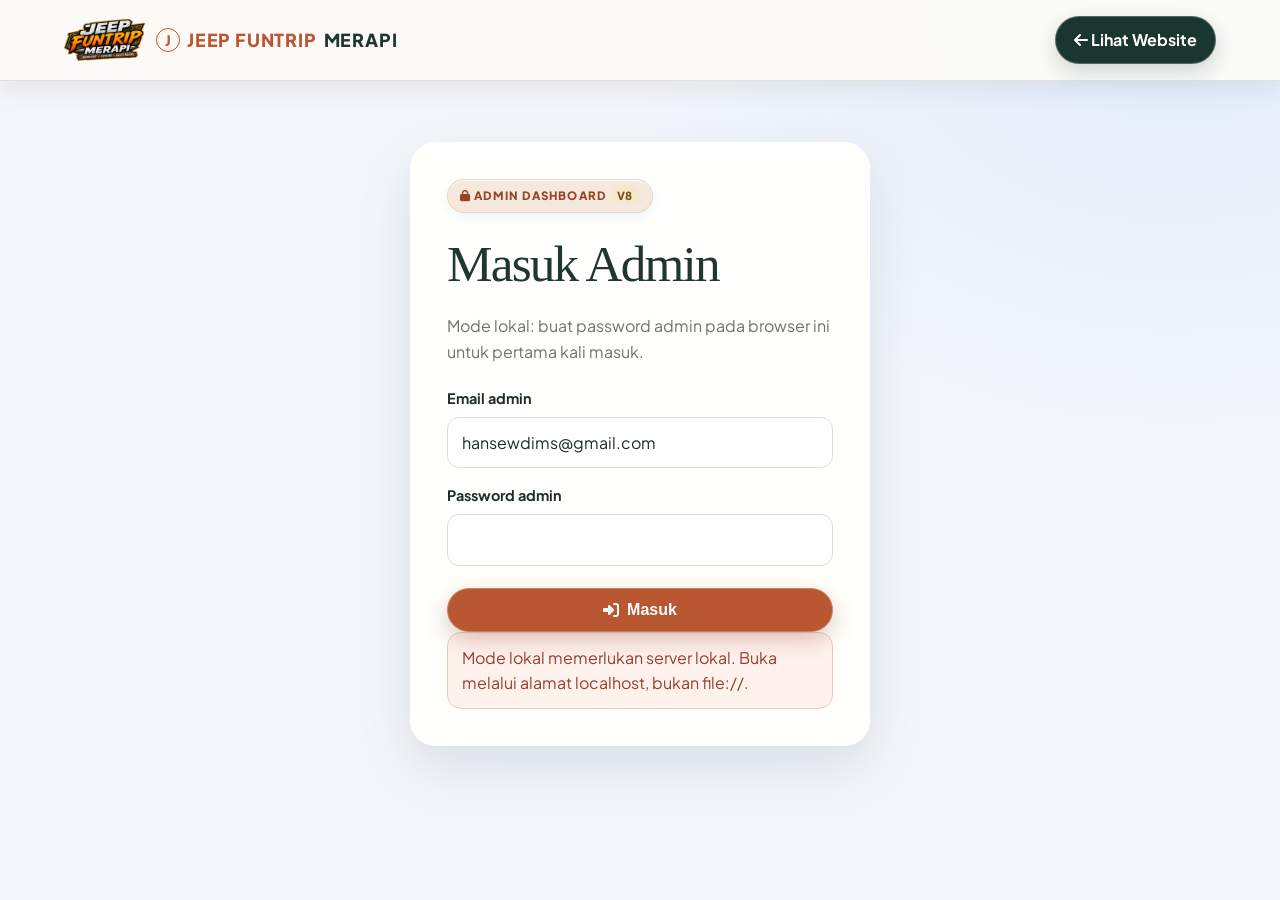
<file: admin.html>
<!DOCTYPE html>
<html lang="id">
<head>
    <meta charset="UTF-8">
    <meta name="viewport" content="width=device-width, initial-scale=1.0">
    <meta name="robots" content="noindex, nofollow">
    <title>Admin V8 | Jeep FunTrip Merapi</title>
    <link href="https://fonts.googleapis.com/css2?family=Plus+Jakarta+Sans:wght@400;500;600;700;800;900&display=swap" rel="stylesheet">
    <link rel="stylesheet" href="https://cdnjs.cloudflare.com/ajax/libs/font-awesome/6.4.0/css/all.min.css">
    <link rel="icon" type="image/svg+xml" href="favicon.svg">
    <link rel="stylesheet" href="style.css">
    <link rel="stylesheet" href="admin.css">
    <script src="app-config.js"></script>
    <script src="featured-articles.js"></script>
    <script src="local-data.js"></script>
    <script src="admin.js" defer></script>
</head>
<body class="admin-page">
    <header class="navbar">
        <div class="container nav-container">
            <a href="index.html" class="logo">
                <img class="brand-mark" src="jeep-funtrip-logo.png" alt="">
                <span class="brand-j" aria-hidden="true">J</span>
                <span>JEEP FUNTRIP</span> MERAPI
            </a>
            <a class="btn-primary-nav" href="index.html"><i class="fa-solid fa-arrow-left"></i> Lihat Website</a>
        </div>
    </header>

    <main class="admin-main">
        <section id="adminLoginPanel" class="admin-login-card">
            <span class="section-badge"><i class="fa-solid fa-lock"></i> Admin Dashboard <span class="admin-version">V8</span></span>
            <h1>Masuk Admin</h1>
            <p>Mode lokal: buat password admin pada browser ini untuk pertama kali masuk.</p>
            <form id="adminLoginForm">
                <label for="adminEmail">Email admin</label>
                <input id="adminEmail" type="email" autocomplete="username" required>
                <label for="adminPassword">Password admin</label>
                <input id="adminPassword" type="password" autocomplete="current-password" required>
                <button class="btn btn-primary btn-block" type="submit"><i class="fa-solid fa-right-to-bracket"></i> Masuk</button>
                <p id="loginError" class="admin-message admin-error" role="alert" hidden></p>
            </form>
        </section>

        <section id="adminDashboard" class="container admin-dashboard" hidden>
            <div class="admin-heading">
                <div>
                    <span class="section-badge"><i class="fa-solid fa-shield-halved"></i> Panel pengelola <span class="admin-version">V8</span></span>
                    <h1>Dashboard Admin</h1>
                    <p id="signedInAs"></p>
                </div>
                <button id="signOutButton" type="button" class="btn btn-secondary"><i class="fa-solid fa-arrow-right-from-bracket"></i> Keluar</button>
            </div>

            <p class="admin-message">Data booking dan konten tersimpan lokal di browser ini dan tidak disinkronkan ke perangkat lain.</p>
            <p id="adminNotice" class="admin-message" role="status" hidden></p>

            <nav class="admin-tabs" aria-label="Menu admin">
                <span class="admin-nav-label">MENU PENGELOLA</span>
                <button type="button" class="admin-tab active" data-admin-view="overview"><i class="fa-solid fa-chart-pie"></i> Overview</button>
                <button type="button" class="admin-tab" data-admin-view="bookings"><i class="fa-solid fa-calendar-check"></i> Booking</button>
                <button type="button" class="admin-tab" data-admin-view="packages"><i class="fa-solid fa-route"></i> Paket & Rute</button>
                <button type="button" class="admin-tab" data-admin-view="articles"><i class="fa-solid fa-newspaper"></i> Artikel</button>
                <button type="button" class="admin-tab" data-admin-view="gallery"><i class="fa-solid fa-images"></i> Galeri</button>
                <button type="button" class="admin-tab" data-admin-view="contact"><i class="fa-solid fa-address-card"></i> Kontak</button>
                <button type="button" class="admin-tab" data-admin-view="account"><i class="fa-solid fa-user-shield"></i> Akun</button>
            </nav>

            <section id="adminOverviewView" class="admin-view">
                <div class="admin-view-heading">
                    <div><h2>Overview website</h2><p>Ringkasan konten, booking, dan kunjungan halaman.</p></div>
                    <button id="refreshOverviewButton" class="btn btn-secondary" type="button"><i class="fa-solid fa-rotate"></i> Perbarui overview</button>
                </div>
                <div class="admin-overview-grid">
                    <article class="overview-card overview-visitors">
                        <span class="overview-icon"><i class="fa-solid fa-eye"></i></span>
                        <p>Kunjungan 30 hari</p>
                        <strong id="visitorViews30">—</strong>
                        <small>Total halaman dibuka, bukan jumlah orang unik</small>
                    </article>
                    <article class="overview-card overview-today">
                        <span class="overview-icon"><i class="fa-solid fa-calendar-day"></i></span>
                        <p>Kunjungan hari ini</p>
                        <strong id="visitorViewsToday">—</strong>
                        <small id="visitorViews7">— kunjungan dalam 7 hari</small>
                    </article>
                    <article class="overview-card overview-bookings">
                        <span class="overview-icon"><i class="fa-solid fa-calendar-check"></i></span>
                        <p>Booking tersimpan</p>
                        <strong id="overviewBookingCount">0</strong>
                        <small id="bookingStorageLabel">Tersimpan di browser ini</small>
                    </article>
                    <article class="overview-card overview-content">
                        <span class="overview-icon"><i class="fa-solid fa-layer-group"></i></span>
                        <p>Konten aktif</p>
                        <strong id="overviewContentCount">0</strong>
                        <small>Paket, artikel, dan foto yang ditampilkan</small>
                    </article>
                </div>
                <div class="visitor-report">
                    <div>
                        <h3>Ringkasan kunjungan per halaman</h3>
                        <p>Data agregat 30 hari terakhir. Tidak menyimpan identitas pengunjung.</p>
                    </div>
                    <div id="visitorReport" class="visitor-report-list" aria-live="polite">
                        <p class="admin-empty">Memuat ringkasan kunjungan…</p>
                    </div>
                    <p id="visitorNotice" class="admin-message" role="status">Statistik kunjungan dihitung secara agregat.</p>
                </div>
            </section>

            <section id="adminBookingsView" class="admin-view" hidden>
                <div class="admin-view-heading">
                    <div><h2>Data Booking</h2><p>Pesanan yang dikirim dari formulir website.</p></div>
                    <button class="btn btn-primary admin-refresh" data-refresh="bookings" type="button"><i class="fa-solid fa-rotate"></i> Muat ulang</button>
                </div>
                <div class="admin-table-wrap">
                    <table class="admin-table">
                        <thead><tr><th>Tanggal masuk</th><th>Pemesan</th><th>Paket & rute</th><th>Tanggal trip</th><th>Jeep / peserta</th><th>Total</th><th>Status</th></tr></thead>
                        <tbody id="bookingsTableBody"></tbody>
                    </table>
                </div>
            </section>

            <section id="adminRecordsView" class="admin-view" hidden>
                <div class="admin-view-heading">
                    <div><h2 id="recordsTitle"></h2><p id="recordsDescription"></p></div>
                    <div class="admin-actions">
                        <button id="newRecordButton" class="btn btn-primary" type="button"><i class="fa-solid fa-plus"></i> Tambah data</button>
                        <button id="refreshRecordsButton" class="btn btn-secondary" type="button"><i class="fa-solid fa-rotate"></i> Muat ulang</button>
                    </div>
                </div>
                <div id="recordsList" class="admin-records"></div>
                <form id="recordEditor" class="record-editor" hidden>
                    <h3 id="recordEditorTitle">Data baru</h3>
                    <p id="recordEditorDescription">Isi formulir di bawah. Pratinjau akan mengikuti foto dan keterangan yang Anda masukkan.</p>
                    <div class="record-editor-layout">
                        <div id="recordFields" class="record-fields"></div>
                        <aside id="recordPreview" class="record-preview" aria-label="Pratinjau konten"></aside>
                    </div>
                    <div class="admin-actions">
                        <button class="btn btn-primary" type="submit"><i class="fa-solid fa-floppy-disk"></i> Simpan</button>
                        <button id="cancelRecordButton" class="btn btn-secondary" type="button">Batal</button>
                    </div>
                    <p id="recordError" class="admin-message admin-error" role="alert" hidden></p>
                </form>
            </section>

            <section id="adminContactView" class="admin-view" hidden>
                <div class="admin-view-heading">
                    <div><h2>Kontak & basecamp</h2><p>Informasi ini ditampilkan di bagian Pemesanan Cepat pada website.</p></div>
                </div>
                <form id="contactSettingsForm" class="contact-settings-form">
                    <div class="contact-settings-fields">
                        <div class="record-field">
                            <label for="contactWhatsappNumber">Nomor WhatsApp</label>
                            <input id="contactWhatsappNumber" name="whatsappNumber" type="tel" autocomplete="tel" placeholder="0877 1631 5613" required>
                            <small>Gunakan nomor aktif, misalnya 0877 1631 5613 atau +6287716315613.</small>
                        </div>
                        <div class="record-field">
                            <label for="contactInstagramUrl">Tautan profil Instagram</label>
                            <input id="contactInstagramUrl" name="instagramUrl" type="url" autocomplete="url" placeholder="https://www.instagram.com/akun/" required>
                            <small>Tempel tautan lengkap profil Instagram.</small>
                        </div>
                        <div class="record-field">
                            <label for="contactBasecampAddress">Alamat basecamp</label>
                            <input id="contactBasecampAddress" name="basecampAddress" type="text" maxlength="300" autocomplete="street-address" placeholder="Nama jalan, desa, kecamatan, kabupaten" required>
                            <small>Alamat ini juga dipakai sebagai tujuan pencarian di Google Maps.</small>
                        </div>
                    </div>
                    <div class="admin-actions">
                        <button class="btn btn-primary" type="submit"><i class="fa-solid fa-floppy-disk"></i> Simpan informasi kontak</button>
                    </div>
                    <p id="contactSettingsMessage" class="admin-message" role="status" hidden></p>
                </form>
            </section>

            <section id="adminAccountView" class="admin-view" hidden>
                <div class="admin-view-heading">
                    <div><h2>Pengaturan akun login</h2><p>Ubah email login atau buat password baru untuk admin.</p></div>
                </div>
                <form id="accountSettingsForm" class="contact-settings-form">
                    <div class="contact-settings-fields">
                        <div class="record-field">
                            <label for="accountEmail">Email login</label>
                            <input id="accountEmail" name="email" type="email" autocomplete="username" required>
                        </div>
                        <div class="record-field">
                            <label for="accountCurrentPassword">Password saat ini</label>
                            <input id="accountCurrentPassword" name="currentPassword" type="password" autocomplete="current-password" required>
                            <small>Konfirmasi dengan password saat ini untuk menyimpan perubahan.</small>
                        </div>
                        <div class="record-field">
                            <label for="accountNewPassword">Password baru (opsional)</label>
                            <input id="accountNewPassword" name="newPassword" type="password" autocomplete="new-password" minlength="8">
                            <small>Kosongkan jika hanya ingin mengubah email. Password baru minimal 8 karakter.</small>
                        </div>
                        <div class="record-field">
                            <label for="accountConfirmPassword">Konfirmasi password baru</label>
                            <input id="accountConfirmPassword" name="confirmPassword" type="password" autocomplete="new-password">
                        </div>
                    </div>
                    <div class="admin-actions">
                        <button class="btn btn-primary" type="submit"><i class="fa-solid fa-floppy-disk"></i> Simpan perubahan akun</button>
                    </div>
                    <p id="accountSettingsMessage" class="admin-message" role="status" hidden></p>
                </form>
            </section>
        </section>
    </main>
</body>
</html>
</file>
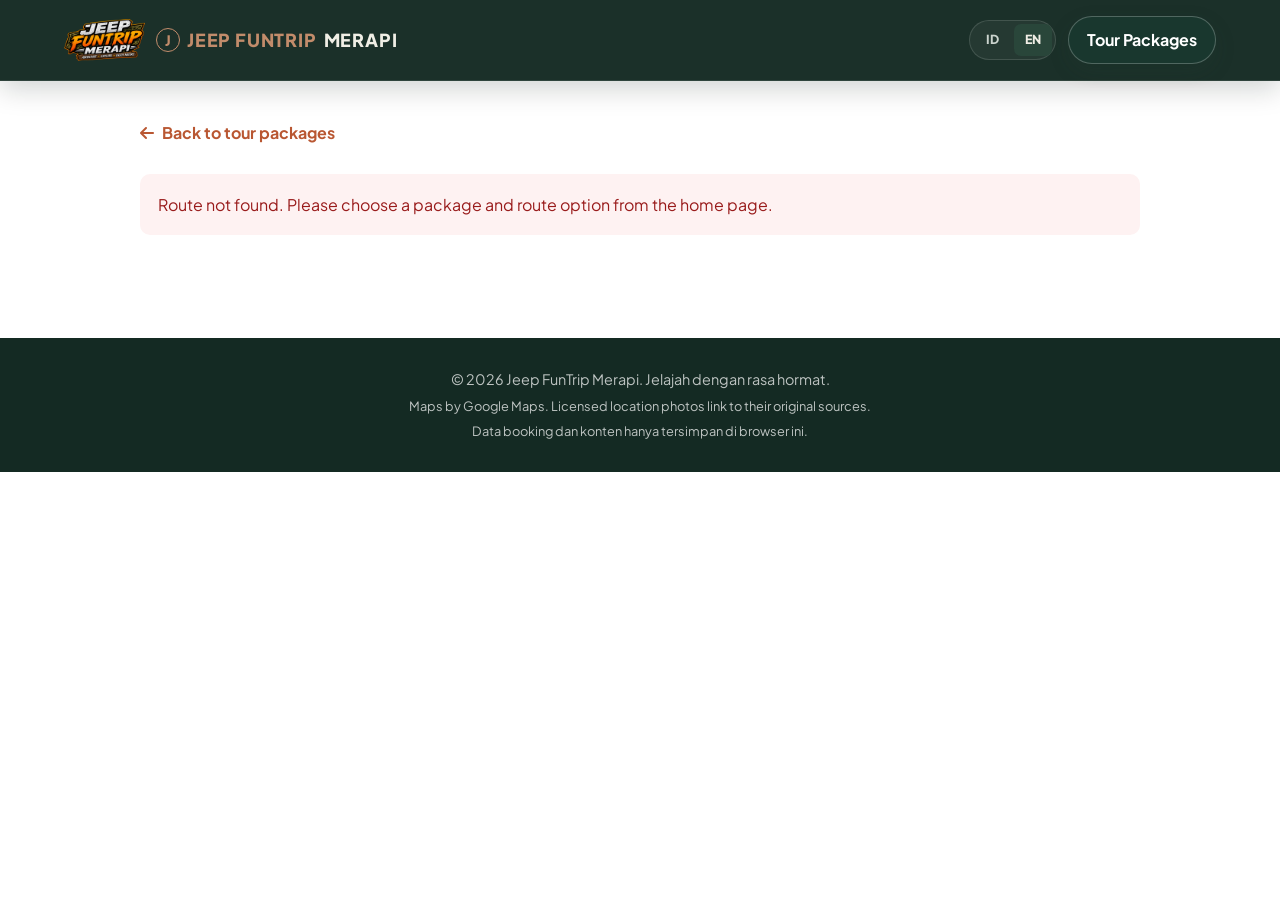
<file: rute.html>
<!DOCTYPE html>
<html lang="id">
<head>
    <meta charset="UTF-8">
    <meta name="viewport" content="width=device-width, initial-scale=1.0">
    <meta name="description" content="Detail urutan pemberhentian dan peta rute wisata Jeep Merapi." data-i18n-content="routeMetaDescription">
    <title>Detail Rute — Jeep FunTrip Merapi</title>
    <link href="https://fonts.googleapis.com/css2?family=Plus+Jakarta+Sans:wght@400;500;600;700;800;900&display=swap" rel="stylesheet">
    <link rel="stylesheet" href="https://cdnjs.cloudflare.com/ajax/libs/font-awesome/6.4.0/css/all.min.css">
    <link rel="icon" type="image/svg+xml" href="favicon.svg">
    <link rel="stylesheet" href="style.css">
</head>
<body class="route-page">
    <header class="navbar">
        <div class="container nav-container">
            <a href="index.html" class="logo">
                <img class="brand-mark" src="jeep-funtrip-logo.png" alt="">
                <span class="brand-j" aria-hidden="true">J</span>
                <span>JEEP FUNTRIP</span> MERAPI
            </a>
            <div class="route-nav-actions">
                <div class="language-switch" role="group" aria-label="Choose language">
                    <button type="button" data-language="id" aria-pressed="true">ID</button>
                    <button type="button" data-language="en" aria-pressed="false">EN</button>
                </div>
                <a class="btn-primary-nav" href="index.html#paket" data-i18n="navPackages">Paket Wisata</a>
            </div>
        </div>
    </header>

    <main class="section">
        <div class="container route-detail-container">
            <a href="index.html#paket" class="route-back-link"><i class="fa-solid fa-arrow-left"></i> <span data-i18n="routeBack">Kembali ke pilihan paket</span></a>
            <div id="routeNotFound" class="route-error" role="alert" hidden>
                <span data-i18n="routeNotFound">Rute tidak ditemukan. Silakan pilih paket dan opsi rute dari halaman utama.</span>
            </div>
            <div id="routeDetail" hidden>
                <header class="route-detail-header">
                    <span class="section-badge" id="routePackageName"></span>
                    <h1 id="routeTitle"></h1>
                    <p id="routeDescription"></p>
                </header>

                <section class="route-map-panel" aria-labelledby="routeMapHeading">
                    <div class="route-map-heading">
                        <div>
                            <span class="section-badge" data-i18n="mapBadge">Peta Google Maps</span>
                            <h2 id="routeMapHeading" data-i18n="mapTitle">Peta perjalanan</h2>
                        </div>
                        <a id="openGoogleRoute" class="btn btn-primary" target="_blank" rel="noopener noreferrer">
                            <i class="fa-solid fa-diamond-turn-right"></i> <span data-i18n="openDirections">Buka petunjuk arah</span>
                        </a>
                    </div>
                    <iframe id="routeMap" title="Peta rute wisata Jeep Merapi" loading="lazy" referrerpolicy="no-referrer-when-downgrade" allowfullscreen></iframe>
                    <p class="route-map-note" data-i18n="mapNote">Peta menunjukkan titik tujuan dari Google Maps. Jalur off-road, kondisi akses, dan urutan aktual dapat berubah mengikuti arahan pengelola serta kondisi kawasan.</p>
                </section>

                <section class="route-stops-section" aria-labelledby="stopsHeading">
                    <h2 id="stopsHeading" data-i18n="stopSequence">Urutan pemberhentian</h2>
                    <ol id="routeStops" class="route-stop-list"></ol>
                </section>

                <div class="route-booking-action">
                    <a id="bookThisRoute" class="btn btn-whatsapp" href="index.html#pemesanan">
                        <i class="fa-solid fa-calendar-check"></i> <span data-i18n="bookThisRoute">Pilih rute ini dan booking</span>
                    </a>
                </div>
            </div>
        </div>
    </main>

    <footer class="footer">
        <div class="container footer-content">
            <p>&copy; 2026 Jeep FunTrip Merapi. Jelajah dengan rasa hormat.</p>
            <p class="footer-sub" data-i18n="routeFooter">Peta oleh Google Maps. Foto lokasi berlisensi ditautkan ke sumber aslinya.</p>
            <p class="footer-sub">Data booking dan konten hanya tersimpan di browser ini.</p>
        </div>
    </footer>

    <script src="app-config.js"></script>
    <script src="featured-articles.js"></script>
    <script src="local-data.js"></script>
    <script src="script.js"></script>
</body>
</html>
</file>
<file: style.css>
/* --- RESET & COLOR PALETTE (Blue & Vibrant Style) --- */
:root {
    --primary-blue: #0077FF;
    --primary-hover: #0056B3;
    --accent-yellow: #FFB800;
    --dark-bg: #0D1B2A;
    --card-bg: #1B2A4A;
    --light-bg: #F0F4F8;
    --text-dark: #1E293B;
    --text-muted: #64748B;
    --white: #FFFFFF;
    --border-color: #E2E8F0;
    --font-main: 'Plus Jakarta Sans', sans-serif;
    --radius: 14px;
    --transition: all 0.3s cubic-bezier(0.4, 0, 0.2, 1);
}

* {
    margin: 0;
    padding: 0;
    box-sizing: border-box;
}

html {
    scroll-behavior: smooth;
}

body {
    font-family: var(--font-main);
    color: var(--text-dark);
    background-color: var(--white);
    line-height: 1.6;
}

.container {
    width: 90%;
    max-width: 1200px;
    margin: 0 auto;
}

/* --- BUTTONS & BADGES --- */
.btn {
    display: inline-flex;
    align-items: center;
    justify-content: center;
    gap: 8px;
    padding: 12px 24px;
    font-weight: 700;
    border-radius: 10px;
    text-decoration: none;
    transition: var(--transition);
    cursor: pointer;
    border: none;
    font-size: 1rem;
}

.btn-primary {
    background-color: var(--primary-blue);
    color: var(--white);
    box-shadow: 0 4px 15px rgba(0, 119, 255, 0.3);
}

.btn-primary:hover {
    background-color: var(--primary-hover);
    transform: translateY(-2px);
}

.btn-secondary {
    background-color: rgba(255, 255, 255, 0.2);
    color: var(--white);
    backdrop-filter: blur(8px);
    border: 1px solid rgba(255, 255, 255, 0.4);
}

.btn-secondary:hover {
    background-color: rgba(255, 255, 255, 0.35);
}

.btn-card {
    width: 100%;
    background-color: var(--dark-bg);
    color: var(--white);
    margin-top: 15px;
}

.btn-card:hover {
    background-color: var(--primary-blue);
}

.btn-whatsapp {
    background-color: #25D366;
    color: var(--white);
    font-weight: 700;
}

.btn-whatsapp:hover {
    background-color: #1EBE5D;
}

.btn-block {
    width: 100%;
}

.section-badge {
    display: inline-block;
    padding: 6px 16px;
    background-color: rgba(0, 119, 255, 0.1);
    color: var(--primary-blue);
    border-radius: 20px;
    font-weight: 800;
    font-size: 0.85rem;
    text-transform: uppercase;
    margin-bottom: 10px;
}

.badge-blue {
    background-color: rgba(0, 119, 255, 0.2);
    color: #60A5FA;
}

/* --- NAVBAR --- */
.navbar {
    position: fixed;
    top: 0;
    left: 0;
    width: 100%;
    background-color: rgba(13, 27, 42, 0.92);
    backdrop-filter: blur(10px);
    z-index: 1000;
    padding: 16px 0;
    border-bottom: 1px solid rgba(255, 255, 255, 0.1);
}

.hero[id],
.section[id] {
    scroll-margin-top: 88px;
}

.nav-container {
    display: flex;
    align-items: center;
    justify-content: space-between;
}

.logo {
    font-size: 1.35rem;
    font-weight: 900;
    color: var(--white);
    text-decoration: none;
    display: flex;
    align-items: center;
    gap: 8px;
}

.logo span {
    color: var(--primary-blue);
}

.brand-icon {
    color: var(--accent-yellow);
}

.nav-links {
    display: flex;
    align-items: center;
    gap: 25px;
}

.nav-item {
    color: #E2E8F0;
    text-decoration: none;
    font-weight: 600;
    transition: var(--transition);
}

.nav-item:hover {
    color: var(--primary-blue);
}

.btn-primary-nav {
    background-color: var(--primary-blue);
    color: var(--white);
    padding: 8px 18px;
    border-radius: 8px;
    text-decoration: none;
    font-weight: 700;
    transition: var(--transition);
}

.mobile-toggle {
    display: none;
    background: none;
    border: none;
    color: var(--white);
    font-size: 1.5rem;
    cursor: pointer;
}

/* --- HERO SECTION --- */
.hero {
    position: relative;
    min-height: 100vh;
    background: url('https://upload.wikimedia.org/wikipedia/commons/a/a2/Lava_Tour_Jogja.jpg') center/cover no-repeat;
    display: flex;
    align-items: center;
    padding-top: 80px;
}

.hero-overlay {
    position: absolute;
    inset: 0;
    background: linear-gradient(180deg, rgba(13, 27, 42, 0.65) 0%, rgba(13, 27, 42, 0.95) 100%);
}

.hero-content {
    position: relative;
    z-index: 10;
    color: var(--white);
    max-width: 800px;
}

.image-source {
    display: block;
    margin-top: 6px;
    color: #526174;
    font-size: 0.7rem;
    line-height: 1.4;
    text-decoration: underline;
}

.hero-image-source {
    color: #fff;
    margin-top: 12px;
}

.badge-tag {
    display: inline-flex;
    align-items: center;
    gap: 6px;
    background-color: rgba(0, 119, 255, 0.25);
    border: 1px solid var(--primary-blue);
    color: #93C5FD;
    padding: 6px 14px;
    border-radius: 20px;
    font-size: 0.85rem;
    font-weight: 700;
    margin-bottom: 20px;
}

.hero-title {
    font-size: 3.5rem;
    font-weight: 900;
    line-height: 1.1;
    margin-bottom: 20px;
    letter-spacing: -1px;
}

.hero-title span {
    color: var(--primary-blue);
}

.hero-desc {
    font-size: 1.2rem;
    color: #94A3B8;
    margin-bottom: 30px;
}

.hero-cta {
    display: flex;
    gap: 15px;
    flex-wrap: wrap;
}

/* --- SECTIONS GENERAL --- */
.section {
    padding: 90px 0;
}

.bg-light {
    background-color: var(--light-bg);
}

.bg-dark {
    background-color: var(--dark-bg);
}

.text-white {
    color: var(--white);
}

.section-header {
    text-align: center;
    max-width: 700px;
    margin: 0 auto 60px auto;
}

.section-header h2 {
    font-size: 2.3rem;
    font-weight: 800;
    margin-bottom: 10px;
}

.section-header p {
    color: var(--text-muted);
}

/* --- VISUAL ROAD PATH SECTION --- */
.road-container {
    position: relative;
    max-width: 900px;
    margin: 0 auto;
    padding: 20px 0;
}

.road-line {
    position: absolute;
    top: 0;
    bottom: 0;
    left: 50%;
    width: 6px;
    background: repeating-linear-gradient(to bottom, var(--primary-blue), var(--primary-blue) 15px, transparent 15px, transparent 30px);
    transform: translateX(-50%);
}

.road-spot {
    display: flex;
    align-items: center;
    justify-content: space-between;
    margin-bottom: 60px;
    position: relative;
    z-index: 2;
}

.spot-info {
    width: 42%;
    background: var(--white);
    padding: 25px;
    border-radius: var(--radius);
    box-shadow: 0 10px 25px rgba(0,0,0,0.05);
}

.spot-info h3 {
    font-size: 1.25rem;
    color: var(--primary-blue);
    margin-bottom: 8px;
}

.spot-info p {
    font-size: 0.9rem;
    color: var(--text-muted);
    margin-bottom: 12px;
}

.spot-map-btn {
    font-size: 0.85rem;
    color: var(--primary-blue);
    font-weight: 700;
    text-decoration: none;
    display: inline-flex;
    align-items: center;
    gap: 5px;
}

.spot-img-card {
    width: 42%;
    position: relative;
    border-radius: var(--radius);
    overflow: hidden;
    box-shadow: 0 10px 25px rgba(0,0,0,0.1);
    height: 200px;
}

.spot-img-card img {
    width: 100%;
    height: 100%;
    object-fit: cover;
}

.spot-number {
    position: absolute;
    top: 10px;
    left: 10px;
    background: var(--primary-blue);
    color: var(--white);
    width: 32px;
    height: 32px;
    border-radius: 50%;
    display: flex;
    align-items: center;
    justify-content: center;
    font-weight: 800;
    font-size: 0.9rem;
}

/* --- PACKAGES GRID (BROSUR MATCH) --- */
.packages-grid {
    display: grid;
    grid-template-columns: repeat(auto-fit, minmax(280px, 1fr));
    gap: 25px;
}

.package-card {
    background: var(--white);
    border: 1px solid var(--border-color);
    border-radius: var(--radius);
    padding: 30px 25px;
    position: relative;
    display: flex;
    flex-direction: column;
    transition: var(--transition);
}

.package-card:hover {
    transform: translateY(-5px);
    box-shadow: 0 15px 30px rgba(0, 119, 255, 0.1);
}

.package-card.featured {
    border: 2px solid var(--primary-blue);
}

.pkg-badge {
    position: absolute;
    top: -12px;
    right: 20px;
    background: var(--primary-blue);
    color: var(--white);
    font-size: 0.75rem;
    padding: 4px 12px;
    border-radius: 12px;
    font-weight: 800;
}

.pkg-header h3 {
    font-size: 1.5rem;
    font-weight: 800;
}

.pkg-duration {
    font-size: 0.85rem;
    color: var(--text-muted);
    margin-bottom: 10px;
}

.pkg-price {
    font-size: 2rem;
    font-weight: 900;
    color: var(--primary-blue);
    margin-bottom: 20px;
}

.pkg-price span {
    font-size: 0.9rem;
    color: var(--text-muted);
    font-weight: 500;
}

.pkg-routes {
    flex-grow: 1;
    display: flex;
    flex-direction: column;
    gap: 10px;
    margin-bottom: 20px;
}

.route-option {
    background: var(--light-bg);
    padding: 10px 12px;
    border-radius: 8px;
    font-size: 0.85rem;
    color: #334155;
}

.route-option strong {
    color: var(--primary-blue);
}

.route-option > span {
    display: block;
}

.route-view-link,
.booking-route-link {
    display: inline-flex;
    align-items: center;
    gap: 6px;
    margin-top: 8px;
    color: var(--primary-blue);
    font-size: 0.8rem;
    font-weight: 800;
    text-decoration: none;
}

.route-view-link {
    padding: 7px 10px;
    border: 1px solid var(--section-accent, var(--primary-blue));
    border-radius: 8px;
    background: linear-gradient(145deg, #fff, var(--section-glow, rgba(0, 119, 255, 0.1)));
    transition: var(--transition);
}

.route-view-link:hover {
    background: var(--section-accent, var(--primary-hover));
    color: var(--white);
    box-shadow: 0 5px 14px var(--section-glow, rgba(0, 119, 255, 0.2));
    transform: translateY(-1px);
}

.booking-route-link:hover {
    text-decoration: underline;
}

.route-detail-container {
    max-width: 1000px;
}

.route-back-link {
    display: inline-flex;
    align-items: center;
    gap: 8px;
    margin-bottom: 28px;
    color: var(--primary-blue);
    font-weight: 700;
    text-decoration: none;
}

.route-detail-header {
    margin-bottom: 30px;
}

.route-detail-header h1 {
    margin-bottom: 8px;
    font-size: clamp(2rem, 5vw, 3rem);
}

.route-detail-header p,
.route-map-note {
    color: var(--text-muted);
}

.route-map-panel {
    margin-bottom: 40px;
    padding: 24px;
    border: 1px solid var(--border-color);
    border-radius: var(--radius);
    background: var(--white);
    box-shadow: 0 10px 25px rgba(0, 0, 0, 0.05);
}

.route-map-heading {
    display: flex;
    align-items: center;
    justify-content: space-between;
    gap: 16px;
    margin-bottom: 18px;
}

.route-map-heading h2,
.route-stops-section > h2 {
    font-size: 1.5rem;
}

.route-map-panel iframe {
    display: block;
    width: 100%;
    min-height: 430px;
    border: 0;
    border-radius: 10px;
}

.route-map-note {
    margin-top: 12px;
    font-size: 0.85rem;
}

.route-stop-list {
    display: grid;
    gap: 14px;
    margin: 20px 0 32px;
    padding: 0;
    list-style: none;
}

.route-stop {
    display: flex;
    align-items: center;
    gap: 16px;
    padding: 18px;
    border: 1px solid var(--border-color);
    border-radius: 12px;
    background: var(--white);
}

.route-stop-photo {
    flex: 0 0 220px;
    overflow: hidden;
    margin: 0;
}

.route-stop-photo img {
    display: block;
    width: 100%;
    height: 135px;
    border-radius: 9px;
    object-fit: cover;
}

.route-stop-photo figcaption {
    margin-top: 6px;
    color: var(--text-dark);
    font-size: 0.8rem;
    font-weight: 700;
    line-height: 1.35;
}

.route-stop-photo a {
    display: inline-block;
    margin-top: 3px;
    color: var(--text-muted);
    font-size: 0.7rem;
    line-height: 1.35;
    text-decoration: underline;
}

.route-stop-number {
    display: grid;
    flex: 0 0 38px;
    width: 38px;
    height: 38px;
    place-items: center;
    border-radius: 50%;
    background: var(--primary-blue);
    color: var(--white);
    font-weight: 800;
}

.route-stop-content h3 {
    margin-bottom: 5px;
    font-size: 1.05rem;
}

.route-stop-content a {
    color: var(--primary-blue);
    font-size: 0.85rem;
    font-weight: 700;
    text-decoration: none;
}

.route-booking-action {
    display: flex;
    justify-content: center;
}

.route-error {
    padding: 18px;
    border-radius: 10px;
    background: #FEF2F2;
    color: #991B1B;
}

/* --- POLAROID GALLERY --- */
.polaroid-gallery {
    display: flex;
    justify-content: center;
    gap: 25px;
    flex-wrap: wrap;
    padding: 20px 0;
}

.polaroid-card {
    background: var(--white);
    padding: 12px 12px 25px 12px;
    box-shadow: 0 10px 25px rgba(0,0,0,0.1);
    border-radius: 4px;
    width: 240px;
    cursor: pointer;
    transition: var(--transition);
}

.polaroid-card img {
    width: 100%;
    height: 180px;
    object-fit: cover;
}

.polaroid-caption {
    text-align: center;
    margin-top: 12px;
    font-weight: 700;
    font-size: 0.9rem;
    color: #334155;
}

.rot-left { transform: rotate(-3deg); }
.rot-right { transform: rotate(4deg); }
.rot-left-2 { transform: rotate(-5deg); }
.rot-right-2 { transform: rotate(2deg); }

.polaroid-card:hover {
    transform: scale(1.08) rotate(0deg);
    z-index: 10;
}

/* --- ARTICLES SECTION --- */
.articles-grid {
    display: grid;
    grid-template-columns: repeat(auto-fit, minmax(300px, 1fr));
    gap: 30px;
}

.article-card {
    background: var(--white);
    border-radius: var(--radius);
    overflow: hidden;
    border: 1px solid var(--border-color);
    transition: var(--transition);
}

.article-card:hover {
    transform: translateY(-5px);
    box-shadow: 0 12px 25px rgba(0,0,0,0.08);
}

.article-card[hidden] {
    display: none;
}

.article-pagination {
    display: flex;
    flex-direction: column;
    align-items: center;
    gap: 14px;
    margin-top: 36px;
}

.article-count {
    margin: 0;
    color: var(--text-muted);
    font-size: 0.88rem;
}

.article-load-more {
    min-width: 210px;
}

.article-load-more[hidden] {
    display: none;
}

.article-img {
    position: relative;
    height: 180px;
}

.article-img img {
    width: 100%;
    height: 100%;
    object-fit: cover;
}

.article-img .image-source {
    position: absolute;
    right: 0;
    bottom: 0;
    left: 0;
    margin: 0;
    padding: 5px 10px;
    background: rgba(13, 27, 42, 0.78);
    color: var(--white);
}

.article-content {
    padding: 20px;
}

.article-date {
    font-size: 0.8rem;
    color: var(--text-muted);
    display: block;
    margin-bottom: 8px;
}

.article-content h3 {
    font-size: 1.15rem;
    font-weight: 700;
    margin-bottom: 10px;
    line-height: 1.4;
}

.article-content p {
    font-size: 0.88rem;
    color: var(--text-muted);
    margin-bottom: 15px;
}

.article-readmore {
    display: inline-flex;
    align-items: center;
    gap: 7px;
    color: var(--primary-blue);
    font-weight: 700;
    text-decoration: none;
    cursor: pointer;
    list-style: none;
}

.article-readmore::-webkit-details-marker {
    display: none;
}

.article-details[open] .article-readmore i {
    transform: rotate(90deg);
}

.article-readmore i {
    transition: transform 0.2s ease;
}

.article-full-text {
    margin-top: 16px;
    padding-top: 16px;
    border-top: 1px solid var(--border-color);
}

.article-full-text p {
    margin-bottom: 12px;
    color: var(--text-muted);
    font-size: 0.88rem;
}

.article-full-text h4 {
    margin: 16px 0 8px;
    color: var(--text-dark);
    font-size: 0.98rem;
}

.article-full-text a {
    color: var(--primary-blue);
    font-weight: 700;
    font-size: 0.88rem;
    display: inline-flex;
    align-items: center;
    gap: 6px;
}

/* --- LIGHTBOX MODAL --- */
.modal {
    display: none;
    position: fixed;
    z-index: 2000;
    inset: 0;
    background-color: rgba(0,0,0,0.9);
    align-items: center;
    justify-content: center;
    flex-direction: column;
    padding: 20px;
}

.modal-content {
    max-width: 90%;
    max-height: 80vh;
    border-radius: 8px;
    object-fit: contain;
}

.modal-caption {
    color: var(--white);
    margin-top: 15px;
    font-size: 1.1rem;
    text-align: center;
}

.modal-close {
    position: absolute;
    top: 20px;
    right: 30px;
    color: var(--white);
    font-size: 2.5rem;
    font-weight: bold;
    cursor: pointer;
}

/* --- BOOKING SECTION --- */
.booking-grid {
    display: grid;
    grid-template-columns: 1fr 1fr;
    gap: 50px;
    align-items: center;
}

.booking-info h2 {
    font-size: 2.2rem;
    margin-bottom: 15px;
}

.booking-info p {
    color: #94A3B8;
    margin-bottom: 30px;
}

.contact-info-list p {
    display: flex;
    align-items: center;
    gap: 10px;
    margin-bottom: 12px;
    font-size: 0.95rem;
    color: #E2E8F0;
}

.contact-info-list i {
    color: var(--primary-blue);
}

.booking-card {
    background: var(--card-bg);
    padding: 35px;
    border-radius: var(--radius);
    border: 1px solid rgba(255,255,255,0.1);
}

.form-group {
    margin-bottom: 18px;
}

.form-group label {
    display: block;
    font-size: 0.9rem;
    font-weight: 600;
    margin-bottom: 8px;
    color: #E2E8F0;
}

.form-group input, .form-group select {
    width: 100%;
    padding: 12px 14px;
    border-radius: 8px;
    border: 1px solid rgba(255,255,255,0.15);
    background-color: rgba(255,255,255,0.05);
    color: var(--white);
    font-family: var(--font-main);
    font-size: 0.95rem;
    outline: none;
}

.form-group input:focus, .form-group select:focus {
    border-color: var(--primary-blue);
}

.form-group select option {
    background-color: var(--card-bg);
    color: var(--white);
}

.form-row {
    display: grid;
    grid-template-columns: 1fr 1fr;
    gap: 15px;
}

.price-summary {
    display: flex;
    justify-content: space-between;
    align-items: center;
    background: rgba(0, 119, 255, 0.15);
    border: 1px dashed var(--primary-blue);
    padding: 12px 16px;
    border-radius: 8px;
    margin-bottom: 20px;
}

.price-summary strong {
    font-size: 1.3rem;
    color: #60A5FA;
}

.booking-notice {
    margin-top: 14px;
    padding: 12px 14px;
    border: 1px solid rgba(16, 185, 129, .35);
    border-radius: 10px;
    background: rgba(16, 185, 129, .12);
    color: #A7F3D0;
    font-size: .9rem;
}

.booking-notice-error {
    border-color: rgba(248, 113, 113, .5);
    background: rgba(248, 113, 113, .12);
    color: #FECACA;
}

/* --- FOOTER --- */
.footer {
    background-color: #070E17;
    color: #64748B;
    padding: 30px 0;
    text-align: center;
    font-size: 0.9rem;
}

.footer-sub {
    font-size: 0.8rem;
    margin-top: 5px;
}

/* --- RESPONSIVE MOBILE --- */
@media (max-width: 992px) {
    .road-line { left: 20px; }
    .road-spot {
        flex-direction: column !important;
        align-items: flex-start;
        padding-left: 50px;
    }
    .spot-info, .spot-img-card { width: 100%; }
    .spot-img-card { margin-top: 15px; }
    .booking-grid { grid-template-columns: 1fr; }
}

@media (max-width: 768px) {
    .hero-title { font-size: 2.5rem; }
    .nav-links {
        display: none;
        position: absolute;
        top: 100%;
        left: 0;
        width: 100%;
        background-color: var(--dark-bg);
        flex-direction: column;
        padding: 20px;
    }
    .nav-links.active { display: flex; }
    .mobile-toggle { display: block; }
    .form-row { grid-template-columns: 1fr; }
    .route-map-heading { align-items: flex-start; flex-direction: column; }
    .route-map-panel { padding: 16px; }
    .route-map-panel iframe { min-height: 320px; }
    .route-stop { align-items: flex-start; flex-wrap: wrap; }
    .route-stop-photo { flex-basis: calc(100% - 54px); }
    .route-stop-photo img { height: 190px; }
    .route-stop-content { flex-basis: 100%; padding-left: 54px; }
}

/* --- SUBTLE GLOSS FINISH --- */
:root {
    --gloss-highlight: rgba(255, 255, 255, 0.72);
    --gloss-blue: rgba(0, 119, 255, 0.12);
    --gloss-shadow: 0 18px 42px rgba(13, 27, 42, 0.12);
}

.navbar {
    background: linear-gradient(180deg, rgba(30, 52, 76, 0.96), rgba(13, 27, 42, 0.94));
    box-shadow: 0 8px 28px rgba(5, 15, 28, 0.2);
}

.btn,
.btn-primary-nav {
    overflow: hidden;
    border: 1px solid rgba(255, 255, 255, 0.24);
    box-shadow:
        inset 0 1px 0 rgba(255, 255, 255, 0.38),
        inset 0 -2px 0 rgba(0, 0, 0, 0.12),
        0 8px 20px rgba(0, 65, 150, 0.2);
}

.btn:hover,
.btn-primary-nav:hover {
    filter: brightness(1.08);
    box-shadow:
        inset 0 1px 0 rgba(255, 255, 255, 0.48),
        inset 0 -2px 0 rgba(0, 0, 0, 0.12),
        0 12px 26px rgba(0, 65, 150, 0.27);
}

.btn-secondary {
    box-shadow:
        inset 0 1px 0 rgba(255, 255, 255, 0.48),
        0 8px 20px rgba(0, 0, 0, 0.12);
}

.btn-primary,
.btn-primary-nav {
    background-color: var(--primary-blue);
    background-image: linear-gradient(180deg, rgba(255, 255, 255, 0.3), rgba(255, 255, 255, 0) 58%);
}

.btn-card {
    background-color: var(--dark-bg);
    background-image: linear-gradient(180deg, rgba(255, 255, 255, 0.2), rgba(255, 255, 255, 0) 62%);
}

.btn-whatsapp {
    background-color: #25D366;
    background-image: linear-gradient(180deg, rgba(255, 255, 255, 0.28), rgba(255, 255, 255, 0) 60%);
}

.section-badge {
    background-image: linear-gradient(145deg, rgba(255, 255, 255, 0.9), rgba(0, 119, 255, 0.12));
    border: 1px solid rgba(0, 119, 255, 0.12);
    box-shadow: inset 0 1px 0 rgba(255, 255, 255, 0.9), 0 4px 12px rgba(0, 119, 255, 0.08);
}

.spot-info,
.package-card,
.article-card,
.route-map-panel,
.route-stop,
.booking-card {
    background-image: linear-gradient(145deg, rgba(255, 255, 255, 0.98), rgba(238, 246, 255, 0.92) 58%, rgba(255, 255, 255, 0.98));
    border-color: rgba(255, 255, 255, 0.92);
    box-shadow:
        inset 0 1px 0 var(--gloss-highlight),
        0 12px 30px rgba(13, 27, 42, 0.08),
        0 2px 6px rgba(0, 119, 255, 0.06);
}

.spot-info,
.package-card,
.article-card,
.route-map-panel,
.route-stop,
.booking-card {
    position: relative;
}

.package-card:hover,
.article-card:hover,
.spot-info:hover {
    box-shadow: inset 0 1px 0 var(--gloss-highlight), var(--gloss-shadow), 0 3px 12px var(--gloss-blue);
}

.package-card.featured {
    border-color: rgba(0, 119, 255, 0.55);
    box-shadow:
        inset 0 1px 0 var(--gloss-highlight),
        0 16px 36px rgba(0, 119, 255, 0.16),
        0 0 0 4px rgba(0, 119, 255, 0.05);
}

.pkg-badge {
    background: linear-gradient(145deg, #42a5ff, #0063d8 72%);
    box-shadow: inset 0 1px 0 rgba(255, 255, 255, 0.5), 0 5px 14px rgba(0, 85, 190, 0.24);
}

.route-option {
    border: 1px solid rgba(0, 119, 255, 0.08);
    background: linear-gradient(145deg, #fff, #edf5ff);
    box-shadow: inset 0 1px 0 #fff, 0 4px 10px rgba(13, 27, 42, 0.04);
}

.spot-img-card,
.article-img,
.polaroid-card,
.route-stop-photo img {
    box-shadow: inset 0 1px 0 rgba(255, 255, 255, 0.65), 0 10px 24px rgba(13, 27, 42, 0.14);
}

.polaroid-card {
    background: linear-gradient(145deg, #fff, #f1f7ff);
    border: 1px solid rgba(255, 255, 255, 0.95);
}

.booking-card {
    background-image: linear-gradient(145deg, rgba(49, 71, 111, 0.98), rgba(27, 42, 74, 0.98) 55%, rgba(20, 35, 63, 0.98));
    border-color: rgba(255, 255, 255, 0.16);
    box-shadow: inset 0 1px 0 rgba(255, 255, 255, 0.2), 0 22px 50px rgba(0, 0, 0, 0.24);
}

.form-group input,
.form-group select {
    background-image: linear-gradient(180deg, rgba(255, 255, 255, 0.09), rgba(255, 255, 255, 0.025));
    box-shadow: inset 0 1px 2px rgba(0, 0, 0, 0.12), 0 1px 0 rgba(255, 255, 255, 0.06);
}

.form-group input:focus,
.form-group select:focus {
    box-shadow: 0 0 0 3px rgba(0, 119, 255, 0.2), inset 0 1px 2px rgba(0, 0, 0, 0.12);
}

.price-summary {
    background-image: linear-gradient(145deg, rgba(0, 119, 255, 0.22), rgba(96, 165, 250, 0.08));
    box-shadow: inset 0 1px 0 rgba(255, 255, 255, 0.18);
}

.route-stop-photo img {
    border: 1px solid rgba(255, 255, 255, 0.9);
}

/* --- PREMIUM MENU ACCENTS --- */
.nav-item {
    --menu-accent: #93C5FD;
    position: relative;
    padding: 8px 10px;
    border: 1px solid transparent;
    border-radius: 9px;
    color: var(--menu-accent);
    transition: var(--transition);
}

.nav-item:nth-child(1) { --menu-accent: #FBBF24; }
.nav-item:nth-child(2) { --menu-accent: #67E8F9; }
.nav-item:nth-child(3) { --menu-accent: #FDBA74; }
.nav-item:nth-child(4) { --menu-accent: #D8B4FE; }
.nav-item:nth-child(5) { --menu-accent: #6EE7B7; }

.nav-item::after {
    position: absolute;
    right: 10px;
    bottom: 3px;
    left: 10px;
    height: 2px;
    transform: scaleX(0.34);
    transform-origin: left;
    border-radius: 2px;
    background: linear-gradient(90deg, var(--menu-accent), rgba(255, 255, 255, 0.85));
    box-shadow: 0 0 10px var(--menu-accent);
    content: "";
    transition: transform 0.25s ease;
}

.nav-item:hover,
.nav-item:focus-visible {
    border-color: rgba(255, 255, 255, 0.12);
    background: linear-gradient(145deg, rgba(255, 255, 255, 0.13), rgba(255, 255, 255, 0.025));
    color: var(--menu-accent);
    text-shadow: 0 0 14px rgba(255, 255, 255, 0.2);
}

.nav-item:hover::after,
.nav-item:focus-visible::after {
    transform: scaleX(1);
}

.btn-primary-nav {
    background-color: #078A55;
    background-image: linear-gradient(180deg, rgba(255, 255, 255, 0.3), rgba(255, 255, 255, 0) 58%);
    box-shadow:
        inset 0 1px 0 rgba(255, 255, 255, 0.45),
        0 6px 18px rgba(37, 211, 102, 0.2);
}

.btn-primary-nav:hover {
    background-color: #067647;
}

#rute-jalan { --section-accent: #0E7490; --section-glow: rgba(14, 116, 144, 0.16); }
#paket { --section-accent: #A16207; --section-glow: rgba(245, 158, 11, 0.16); }
#galeri { --section-accent: #7E22CE; --section-glow: rgba(126, 34, 206, 0.16); }
#artikel { --section-accent: #047857; --section-glow: rgba(4, 120, 87, 0.16); }

#rute-jalan .section-badge,
#paket .section-badge,
#galeri .section-badge,
#artikel .section-badge {
    color: var(--section-accent);
    border-color: var(--section-glow);
    background-image: linear-gradient(145deg, #fff, var(--section-glow));
    box-shadow: inset 0 1px 0 #fff, 0 5px 16px var(--section-glow);
}

#rute-jalan .section-header h2,
#paket .section-header h2,
#galeri .section-header h2,
#artikel .section-header h2 {
    color: var(--section-accent);
}

#rute-jalan .road-line {
    background: repeating-linear-gradient(to bottom, #0E7490, #0E7490 15px, transparent 15px, transparent 30px);
}

#rute-jalan .spot-info h3,
#rute-jalan .spot-map-btn {
    color: var(--section-accent);
}

#rute-jalan .spot-info,
#paket .package-card,
#galeri .polaroid-card,
#artikel .article-card {
    border-color: var(--section-glow);
    box-shadow:
        inset 0 1px 0 rgba(255, 255, 255, 0.88),
        0 12px 30px rgba(13, 27, 42, 0.07),
        0 3px 12px var(--section-glow);
}

#rute-jalan .spot-info:hover,
#paket .package-card:hover,
#galeri .polaroid-card:hover,
#artikel .article-card:hover {
    box-shadow:
        inset 0 1px 0 rgba(255, 255, 255, 0.92),
        0 20px 42px rgba(13, 27, 42, 0.12),
        0 0 22px var(--section-glow);
}

#paket .pkg-price,
#paket .route-option strong {
    color: var(--section-accent);
}

#paket .route-option {
    border-color: var(--section-glow);
    background: linear-gradient(145deg, #fff, rgba(255, 248, 235, 0.88));
}

#paket .package-card.featured {
    border-color: rgba(161, 98, 7, 0.48);
}

#paket .pkg-badge {
    background: linear-gradient(145deg, #FBBF24, #B45309);
    box-shadow: inset 0 1px 0 rgba(255, 255, 255, 0.52), 0 6px 16px rgba(180, 83, 9, 0.24);
}

#galeri .polaroid-card {
    border-bottom: 4px solid #7E22CE;
    background-image: linear-gradient(145deg, #fff, #FAF5FF 72%, #fff);
}

#artikel .article-readmore,
#artikel .article-full-text a {
    color: var(--section-accent);
}

#pemesanan .section-badge {
    color: #A7F3D0;
    border-color: rgba(52, 211, 153, 0.3);
    background-image: linear-gradient(145deg, rgba(52, 211, 153, 0.22), rgba(16, 185, 129, 0.08));
    box-shadow: inset 0 1px 0 rgba(255, 255, 255, 0.18), 0 5px 16px rgba(16, 185, 129, 0.12);
}

#pemesanan .contact-info-list i {
    color: #6EE7B7;
}

@media (max-width: 768px) {
    .nav-item {
        width: 100%;
        padding: 10px 12px;
        border-color: rgba(255, 255, 255, 0.06);
        background: linear-gradient(145deg, rgba(255, 255, 255, 0.07), rgba(255, 255, 255, 0.015));
    }
}

.language-switch {
    display: inline-flex;
    align-items: center;
    gap: 3px;
    padding: 3px;
    border: 1px solid rgba(255, 255, 255, 0.2);
    border-radius: 10px;
    background: rgba(255, 255, 255, 0.08);
}

.language-switch button {
    min-width: 38px;
    padding: 6px 9px;
    border: 0;
    border-radius: 7px;
    background: transparent;
    color: #E2E8F0;
    font: inherit;
    font-size: 0.78rem;
    font-weight: 800;
    cursor: pointer;
}

.language-switch button[aria-pressed="true"] {
    background: linear-gradient(145deg, #fff, #dbeafe);
    color: #0D1B2A;
    box-shadow: inset 0 1px 0 #fff, 0 2px 8px rgba(0, 0, 0, 0.16);
}

.route-nav-actions {
    display: flex;
    align-items: center;
    gap: 12px;
}

/* --- CSS 3D JEEP HERO --- */
.hero {
    isolation: isolate;
    overflow: hidden;
}

.hero-overlay {
    z-index: 0;
}

.hero-content {
    width: 58%;
    max-width: 720px;
}

.hero-title span {
    color: #FBBF24;
    text-shadow: 0 5px 24px rgba(251, 191, 36, 0.25);
}

.hero-3d-scene {
    position: absolute;
    z-index: 1;
    top: 15%;
    right: 0;
    bottom: 0;
    width: 58%;
    overflow: hidden;
    perspective: 1100px;
    pointer-events: none;
}

.hero-scene-glow {
    position: absolute;
    right: 8%;
    bottom: 17%;
    width: min(76%, 560px);
    aspect-ratio: 1;
    border-radius: 50%;
    background: radial-gradient(circle, rgba(255, 184, 0, 0.2), rgba(0, 119, 255, 0.12) 42%, transparent 72%);
    filter: blur(14px);
    animation: scene-glow 5s ease-in-out infinite;
}

.hero-jeep {
    --jeep-scale: .9;
    position: absolute;
    right: 8%;
    bottom: 17%;
    width: min(100%, 650px);
    height: 370px;
    transform: scale(var(--jeep-scale)) rotateX(-4deg) rotateY(-15deg) rotateZ(-1deg);
    transform-style: preserve-3d;
    animation: jeep-float 4.4s ease-in-out infinite;
    filter: drop-shadow(0 26px 24px rgba(3, 10, 18, 0.32));
}

.jeep-body,
.jeep-hood,
.jeep-cabin,
.jeep-window,
.jeep-windshield,
.jeep-grille,
.jeep-headlight,
.jeep-bumper,
.jeep-wheel {
    position: absolute;
}

.jeep-body {
    z-index: 3;
    left: 7%;
    bottom: 21%;
    width: 77%;
    height: 31%;
    border: 3px solid rgba(19, 38, 31, 0.85);
    border-radius: 14px 25px 18px 18px;
    background:
        linear-gradient(180deg, rgba(255,255,255,.3), transparent 25%),
        linear-gradient(115deg, #d8a827 0%, #9b7d25 39%, #52683b 40%, #718547 75%, #354b31 100%);
    clip-path: polygon(0 9%, 72% 0, 93% 14%, 100% 38%, 96% 86%, 87% 100%, 7% 100%, 0 80%);
    box-shadow: inset 0 -12px 0 rgba(12, 25, 20, 0.32), inset 0 5px 8px rgba(255,255,255,.22);
}

.jeep-body::before {
    position: absolute;
    top: 40%;
    left: 3%;
    width: 89%;
    height: 4px;
    background: rgba(26, 42, 31, 0.64);
    box-shadow: 0 27px 0 rgba(255, 255, 255, 0.12);
    content: "";
}

.jeep-body::after {
    position: absolute;
    top: 4%;
    right: 15%;
    width: 5px;
    height: 71%;
    background: rgba(29, 46, 33, 0.65);
    box-shadow: -112px 4px 0 rgba(29, 46, 33, 0.58);
    content: "";
}

.jeep-hood {
    z-index: 4;
    right: 8%;
    bottom: 31%;
    width: 30%;
    height: 22%;
    border: 3px solid #374a31;
    border-radius: 8px 23px 9px 3px;
    background: linear-gradient(155deg, #c0a13e 0%, #87964d 37%, #52683b 100%);
    clip-path: polygon(14% 0, 87% 0, 100% 29%, 97% 100%, 0 100%);
    box-shadow: inset 0 5px 5px rgba(255,255,255,.25), inset 0 -8px 0 rgba(12, 25, 20, 0.2);
}

.jeep-cabin {
    z-index: 5;
    left: 26%;
    bottom: 48%;
    width: 43%;
    height: 29%;
    border: 8px solid #263b31;
    border-bottom-width: 5px;
    border-radius: 18px 20px 3px 3px;
    background: linear-gradient(145deg, #d7b342, #84904a 70%);
    clip-path: polygon(8% 0, 83% 0, 100% 100%, 0 100%);
    box-shadow: inset 0 6px 9px rgba(255,255,255,.3), 0 5px 0 #263b31;
}

.jeep-window {
    z-index: 6;
    left: 32%;
    bottom: 53%;
    width: 27%;
    height: 19%;
    border: 5px solid #243640;
    border-radius: 9px 11px 2px 2px;
    background: linear-gradient(135deg, rgba(151, 213, 227, .9), rgba(31, 67, 78, .9) 64%, rgba(19, 37, 43, .96));
    clip-path: polygon(9% 0, 82% 0, 100% 100%, 0 100%);
    box-shadow: inset 9px 0 12px rgba(255,255,255,.18);
}

.jeep-windshield {
    z-index: 6;
    right: 17%;
    bottom: 53%;
    width: 12%;
    height: 19%;
    border: 5px solid #243640;
    border-radius: 5px 10px 2px 2px;
    background: linear-gradient(135deg, rgba(172, 221, 232, .92), rgba(30, 62, 71, .96));
    transform: skewY(17deg);
    box-shadow: inset 8px 0 10px rgba(255,255,255,.2);
}

.jeep-grille {
    z-index: 7;
    right: 7%;
    bottom: 31%;
    width: 7%;
    height: 16%;
    border: 3px solid #29342d;
    border-radius: 7px;
    background: repeating-linear-gradient(90deg, #1c2925 0 4px, #9ba16c 4px 7px);
    box-shadow: 0 0 0 2px rgba(255,255,255,.12);
}

.jeep-headlight {
    z-index: 8;
    right: 3%;
    bottom: 39%;
    width: 7%;
    aspect-ratio: 1;
    border: 4px solid #5a5a40;
    border-radius: 50%;
    background: radial-gradient(circle at 35% 30%, #fffbd5, #ffd66b 58%, #f59e0b);
    box-shadow: 0 0 18px rgba(255, 211, 101, .8);
    animation: headlight-pulse 2.5s ease-in-out infinite;
}

.jeep-bumper {
    z-index: 7;
    right: 2%;
    bottom: 24%;
    width: 19%;
    height: 7%;
    border: 3px solid #202a27;
    border-radius: 8px 5px 7px 3px;
    background: linear-gradient(#68716a, #262e2b 60%, #121816);
    box-shadow: 0 7px 0 rgba(10, 18, 16, .7);
}

.jeep-wheel {
    z-index: 2;
    bottom: 5%;
    width: 20%;
    aspect-ratio: 1;
    display: grid;
    place-items: center;
    border: 7px solid #151b1b;
    border-radius: 50%;
    background:
        repeating-conic-gradient(from 0deg, #242a28 0deg 9deg, #101514 9deg 18deg);
    box-shadow: inset 0 0 0 5px #3b413a, 0 7px 5px rgba(0,0,0,.55);
    animation: wheel-roll 1.6s linear infinite;
}

.jeep-wheel::before {
    position: absolute;
    inset: 12%;
    border: 5px solid #73796a;
    border-radius: 50%;
    background: radial-gradient(circle, #c3b98b 0 12%, #6f765f 14% 40%, #373d37 43% 100%);
    content: "";
}

.jeep-wheel span {
    z-index: 1;
    width: 19%;
    aspect-ratio: 1;
    border: 3px solid #d4c795;
    border-radius: 50%;
    background: #303a34;
}

.jeep-wheel-rear {
    left: 14%;
}

.jeep-wheel-front {
    right: 12%;
}

.jeep-shadow {
    position: absolute;
    right: 4%;
    bottom: 20%;
    width: min(92%, 600px);
    height: 35px;
    border-radius: 50%;
    background: rgba(0, 0, 0, .48);
    filter: blur(16px);
    animation: jeep-shadow 4.4s ease-in-out infinite;
}

.jeep-dust {
    position: absolute;
    bottom: 21%;
    width: 26px;
    aspect-ratio: 1;
    border-radius: 50%;
    background: rgba(226, 187, 116, .36);
    filter: blur(3px);
    animation: dust-drift 4.8s ease-out infinite;
}

.jeep-dust-one { right: 13%; animation-delay: .4s; }
.jeep-dust-two { right: 28%; width: 17px; animation-delay: 1.8s; }
.jeep-dust-three { right: 5%; width: 34px; animation-delay: 3s; }

@keyframes jeep-float {
    0%, 100% { transform: scale(var(--jeep-scale)) translateY(0) rotateX(-4deg) rotateY(-15deg) rotateZ(-1deg); }
    50% { transform: scale(var(--jeep-scale)) translateY(-13px) rotateX(-2deg) rotateY(-12deg) rotateZ(0deg); }
}

@keyframes wheel-roll {
    to { transform: rotate(360deg); }
}

@keyframes jeep-shadow {
    0%, 100% { transform: scaleX(1); opacity: .85; }
    50% { transform: scaleX(.9); opacity: .58; }
}

@keyframes scene-glow {
    0%, 100% { opacity: .7; transform: scale(.96); }
    50% { opacity: 1; transform: scale(1.04); }
}

@keyframes headlight-pulse {
    0%, 100% { box-shadow: 0 0 15px rgba(255, 211, 101, .55); }
    50% { box-shadow: 0 0 25px rgba(255, 211, 101, .95); }
}

@keyframes dust-drift {
    0% { opacity: 0; transform: translate(0, 8px) scale(.6); }
    25% { opacity: .65; }
    100% { opacity: 0; transform: translate(-85px, -36px) scale(1.7); }
}

@media (max-width: 900px) {
    .hero-content {
        width: 65%;
    }

    .hero-jeep {
        --jeep-scale: .86;
        right: 4%;
        transform: scale(var(--jeep-scale)) rotateX(-4deg) rotateY(-15deg) rotateZ(-1deg);
        transform-origin: right bottom;
    }
}

@media (max-width: 768px) {
    .hero {
        min-height: 850px;
        align-items: flex-start;
        padding-top: 145px;
    }

    .hero-content {
        width: 100%;
    }

    .hero-desc {
        max-width: 540px;
    }

    .hero-3d-scene {
        top: auto;
        right: 0;
        bottom: 0;
        width: 100%;
        height: 390px;
        opacity: .9;
    }

    .hero-jeep {
        --jeep-scale: .72;
        right: 12%;
        bottom: 7%;
        transform: scale(var(--jeep-scale)) rotateX(-4deg) rotateY(-15deg) rotateZ(-1deg);
        transform-origin: right bottom;
    }

    .jeep-shadow {
        right: -5%;
        bottom: 9%;
        width: 100%;
    }

    .jeep-dust {
        bottom: 10%;
    }

}

@media (max-width: 480px) {
    .hero {
        min-height: 790px;
    }

    .hero-title {
        font-size: 2.25rem;
    }

    .hero-3d-scene {
        right: 0;
        height: 335px;
    }

    .hero-jeep {
        --jeep-scale: .63;
        right: 29%;
        transform: scale(var(--jeep-scale)) rotateX(-4deg) rotateY(-15deg) rotateZ(-1deg);
    }
}

@media (prefers-reduced-motion: reduce) {
    .hero-scene-glow,
    .hero-jeep,
    .jeep-wheel,
    .jeep-shadow,
    .jeep-headlight,
    .jeep-dust {
        animation: none;
    }
}

/* Restore the original hero layout after removing the 3D Jeep illustration. */
.hero-content {
    width: 100%;
    max-width: 800px;
}

.hero-title span {
    color: var(--primary-blue);
    text-shadow: none;
}

@media (max-width: 768px) {
    .hero {
        min-height: 100vh;
        align-items: center;
        padding-top: 80px;
    }

    .hero-desc {
        max-width: none;
    }
}

/* Jeep FunTrip Merapi: an editorial, field-guide inspired visual identity. */
:root {
    --primary-blue: #c65e35;
    --primary-hover: #a84726;
    --accent-yellow: #e8ad45;
    --dark-bg: #1c3028;
    --card-bg: #263d33;
    --light-bg: #f3f0e8;
    --text-dark: #202b25;
    --text-muted: #70776f;
    --border-color: #e4e0d6;
    --radius: 18px;
    --transition: all 0.28s ease;
    --font-display: "DM Serif Display", Georgia, serif;
    --section-accent: #c65e35;
    --section-glow: rgba(198, 94, 53, 0.12);
}

html {
    scroll-padding-top: 88px;
}

body:not(.route-page) {
    background: #fffefa;
}

.navbar {
    padding: 14px 0;
    background: rgba(255, 254, 250, 0.96);
    border-bottom: 1px solid rgba(32, 43, 37, 0.08);
    box-shadow: 0 6px 24px rgba(32, 43, 37, 0.06);
    backdrop-filter: blur(14px);
}

.logo {
    gap: 7px;
    color: var(--text-dark);
    font-size: 1.12rem;
    letter-spacing: 0.045em;
    white-space: nowrap;
}

.logo > span:not(.brand-mark) {
    color: var(--primary-blue);
}

.brand-mark {
    display: block;
    flex: 0 0 auto;
    width: 84px;
    height: 52px;
    object-fit: contain;
    margin-right: 1px;
}

.brand-j {
    display: grid;
    flex: 0 0 24px;
    width: 24px;
    height: 24px;
    place-items: center;
    border: 1px solid currentColor;
    border-radius: 50%;
    font-size: 0.9rem;
    line-height: 1;
}

.brand-icon {
    color: var(--accent-yellow);
}

.nav-links {
    gap: clamp(14px, 2.1vw, 28px);
}

.nav-item {
    color: #48554d;
    font-size: 0.88rem;
}

.nav-item:hover,
.nav-item:focus-visible {
    color: var(--primary-blue);
}

.btn-primary-nav {
    padding: 10px 18px;
    border-radius: 999px;
    background: var(--dark-bg);
    color: #fff;
}

.btn-primary-nav:hover {
    background: var(--primary-blue);
}

.language-switch {
    border-color: #e5e0d5;
    border-radius: 999px;
    background: #f5f2eb;
}

.language-switch button {
    color: #586159;
}

.language-switch button[aria-pressed="true"] {
    background: var(--dark-bg);
    color: #fff;
    box-shadow: none;
}

.hero {
    min-height: min(850px, 100svh);
    padding-top: 90px;
    background-position: center 54%;
}

.hero-overlay {
    background:
        linear-gradient(90deg, rgba(20, 35, 29, 0.88) 0%, rgba(20, 35, 29, 0.62) 49%, rgba(20, 35, 29, 0.12) 100%),
        linear-gradient(0deg, rgba(20, 35, 29, 0.38), transparent 42%);
}

.hero-content {
    max-width: 1160px;
}

.badge-tag {
    gap: 9px;
    padding: 9px 14px;
    border: 1px solid rgba(232, 173, 69, 0.58);
    border-radius: 999px;
    background: rgba(28, 48, 40, 0.5);
    color: #f3d9a8;
    font-size: 0.78rem;
    letter-spacing: 0.045em;
    text-transform: uppercase;
}

.badge-tag i {
    color: var(--accent-yellow);
}

.hero-title {
    max-width: 830px;
    margin-bottom: 24px;
    font-family: var(--font-display);
    font-size: clamp(3.5rem, 8.6vw, 7rem);
    font-weight: 400;
    line-height: 0.98;
    letter-spacing: -0.035em;
}

.hero-title span {
    color: #f0bf67;
    font-style: italic;
}

.hero-desc {
    max-width: 560px;
    margin-bottom: 30px;
    color: rgba(255, 255, 255, 0.84);
    font-size: clamp(1rem, 1.55vw, 1.15rem);
}

.hero-cta {
    gap: 12px;
}

.btn {
    min-height: 48px;
    padding: 12px 21px;
    border-radius: 999px;
}

.btn-primary {
    background: var(--primary-blue);
    box-shadow: 0 8px 22px rgba(119, 49, 25, 0.26);
}

.btn-primary:hover {
    background: var(--primary-hover);
}

.btn-secondary {
    border-color: rgba(255, 255, 255, 0.46);
    background: rgba(255, 255, 255, 0.12);
}

.hero-facts {
    display: flex;
    flex-wrap: wrap;
    gap: 0;
    margin-top: 42px;
}

.hero-facts > span {
    display: flex;
    align-items: baseline;
    gap: 8px;
    padding: 0 22px;
    border-left: 1px solid rgba(255, 255, 255, 0.36);
    color: rgba(255, 255, 255, 0.78);
    font-size: 0.78rem;
}

.hero-facts > span:first-child {
    padding-left: 0;
    border-left: 0;
}

.hero-facts strong {
    color: #f0bf67;
    font-family: var(--font-display);
    font-size: 1.55rem;
    font-weight: 400;
}

.hero-image-source {
    margin-top: 18px;
    color: rgba(255, 255, 255, 0.72);
    font-size: 0.65rem;
}

.section {
    padding: clamp(68px, 8vw, 112px) 0;
}

.section-header {
    max-width: 740px;
    margin-bottom: 46px;
}

.section-badge {
    padding: 7px 12px;
    border-radius: 999px;
    background: #f5e8dc;
    color: var(--primary-blue);
    font-size: 0.72rem;
    letter-spacing: 0.09em;
}

.section-header h2,
.booking-info h2 {
    font-family: var(--font-display);
    font-size: clamp(2.35rem, 4vw, 3.65rem);
    font-weight: 400;
    line-height: 1.08;
    letter-spacing: -0.025em;
}

.section-header p {
    max-width: 620px;
    margin: 0 auto;
    color: var(--text-muted);
}

#paket {
    background:
        radial-gradient(ellipse at 50% 0%, rgba(232, 173, 69, 0.1), transparent 45%),
        #fffefa;
}

.packages-grid {
    grid-template-columns: repeat(3, minmax(0, 1fr));
    gap: 24px;
}

.package-card {
    overflow: hidden;
    padding: 0 0 22px;
    border: 1px solid #ebe6dc;
    border-radius: 22px;
    background: #fff;
    box-shadow: 0 10px 34px rgba(39, 49, 42, 0.06);
}

.package-card:hover {
    transform: translateY(-6px);
    box-shadow: 0 20px 46px rgba(39, 49, 42, 0.13);
}

.package-card.featured {
    border: 1px solid rgba(198, 94, 53, 0.65);
}

.pkg-header {
    position: relative;
    isolation: isolate;
    display: flex;
    min-height: 240px;
    flex-direction: column;
    justify-content: flex-end;
    padding: 24px;
    overflow: hidden;
    color: #fff;
    background: #263d33;
}

.package-card:nth-child(1) .pkg-header::before,
.package-card:nth-child(2) .pkg-header::before,
.package-card:nth-child(3) .pkg-header::before,
.package-card:nth-child(4) .pkg-header::before,
.package-card:nth-child(5) .pkg-header::before {
    position: absolute;
    z-index: -2;
    inset: 0;
    background-position: center;
    background-size: cover;
    content: "";
    transition: transform 0.5s ease;
}

.package-card:nth-child(1) .pkg-header::before {
    background-image: url("https://upload.wikimedia.org/wikipedia/commons/a/a2/Lava_Tour_Jogja.jpg");
}

.package-card:nth-child(2) .pkg-header::before {
    background-image: url("https://upload.wikimedia.org/wikipedia/commons/8/82/Merapi_Volcano_during_sunrise_2019.jpg");
}

.package-card:nth-child(3) .pkg-header::before {
    background-image: url("https://upload.wikimedia.org/wikipedia/commons/4/44/Bunker_Kaliadem.jpg");
}

.package-card:nth-child(4) .pkg-header::before {
    background-image: url("https://upload.wikimedia.org/wikipedia/commons/d/d5/The_House_of_Memory_%28Merapi%29.jpg");
}

.package-card:nth-child(5) .pkg-header::before {
    background-image: url("https://upload.wikimedia.org/wikipedia/commons/f/f1/Mount_Merapi_from_the_south_side_with_rocks_from_the_eruption.jpg");
}

.package-card:hover .pkg-header::before {
    transform: scale(1.05);
}

.pkg-header::after {
    position: absolute;
    z-index: -1;
    inset: 0;
    background: linear-gradient(180deg, rgba(17, 29, 24, 0.02) 10%, rgba(17, 29, 24, 0.82) 100%);
    content: "";
}

.pkg-header h3 {
    font-family: var(--font-display);
    font-size: 1.8rem;
    font-weight: 400;
}

.pkg-duration {
    margin: 2px 0 12px;
    color: rgba(255, 255, 255, 0.82);
}

.pkg-price {
    margin: 0;
    color: #f4c66e;
    font-size: 1.65rem;
}

.pkg-price span {
    color: rgba(255, 255, 255, 0.82);
}

.pkg-routes {
    padding: 20px 20px 0;
}

.route-option {
    padding: 13px;
    border: 1px solid #eee9df;
    border-radius: 12px;
    background: #faf8f3;
    color: #4a544c;
}

.route-option strong {
    color: var(--primary-blue);
}

.route-view-link {
    border-color: #e8c7b5;
    background: #fffaf5;
}

.btn-card {
    width: calc(100% - 40px);
    align-self: center;
    margin-top: 18px;
    background: var(--dark-bg);
}

.btn-card:hover,
.btn-primary.btn-card {
    background: var(--primary-blue);
}

.pkg-badge {
    z-index: 2;
    top: 16px;
    right: 16px;
    padding: 7px 12px;
    border-radius: 999px;
    background: #f0bf67;
    color: #26372e;
    box-shadow: none;
}

#rute-jalan {
    background: var(--light-bg);
}

.road-line {
    background: repeating-linear-gradient(to bottom, #c65e35, #c65e35 12px, transparent 12px, transparent 24px);
}

.spot-info {
    border: 1px solid rgba(32, 43, 37, 0.06);
    box-shadow: 0 12px 32px rgba(32, 43, 37, 0.07);
}

.spot-info h3,
.spot-map-btn {
    color: var(--dark-bg);
}

.spot-img-card {
    border-radius: 18px;
}

.spot-number {
    background: var(--primary-blue);
}

#galeri {
    background: #fffefa;
}

.polaroid-gallery {
    gap: 18px;
}

.polaroid-card {
    width: min(240px, 100%);
    padding: 10px 10px 18px;
    border: 1px solid #eae5da;
    border-radius: 14px;
    box-shadow: 0 10px 28px rgba(32, 43, 37, 0.08);
}

.polaroid-card img {
    display: block;
    height: 180px;
    border-radius: 8px;
}

.polaroid-card:hover {
    transform: translateY(-5px) rotate(0);
}

.polaroid-caption {
    color: var(--text-dark);
}

#artikel {
    background: var(--light-bg);
}

.article-card {
    border-color: #e7e2d8;
    border-radius: 18px;
    background: #fffefa;
    box-shadow: 0 8px 24px rgba(32, 43, 37, 0.04);
}

.article-img {
    height: 220px;
}

.article-content h3 {
    font-family: var(--font-display);
    font-size: 1.4rem;
    font-weight: 400;
}

.article-readmore,
.article-full-text a {
    color: var(--primary-blue);
}

#pemesanan {
    background:
        radial-gradient(ellipse at 10% 10%, rgba(232, 173, 69, 0.13), transparent 35%),
        var(--dark-bg);
}

#pemesanan .section-badge {
    border: 1px solid rgba(232, 173, 69, 0.36);
    background: rgba(232, 173, 69, 0.1);
    color: #f2cf8a;
    box-shadow: none;
}

.booking-info h2 {
    color: #fffefa;
}

.booking-info p,
.contact-info-list p {
    color: rgba(255, 255, 255, 0.76);
}

.contact-info-list i {
    color: #f0bf67;
}

#pemesanan .booking-contact-link {
    min-width: 0;
    color: rgba(255, 255, 255, 0.84);
    text-decoration-color: rgba(240, 191, 103, 0.64);
    text-underline-offset: 3px;
    overflow-wrap: anywhere;
}

#pemesanan .booking-contact-link:hover,
#pemesanan .booking-contact-link:focus-visible {
    color: #fffefa;
    text-decoration-color: #f0bf67;
}

.booking-card {
    padding: clamp(22px, 4vw, 38px);
    border: 1px solid rgba(255, 255, 255, 0.5);
    border-radius: 22px;
    background: #fffefa;
    box-shadow: 0 24px 60px rgba(9, 20, 15, 0.24);
}

.form-group label {
    color: var(--text-dark);
}

.form-group input,
.form-group select {
    border-color: #ddd9d0;
    background: #fff;
    color: var(--text-dark);
}

.form-group select option {
    background: #fff;
    color: var(--text-dark);
}

.form-group input:focus,
.form-group select:focus {
    border-color: var(--primary-blue);
    box-shadow: 0 0 0 3px rgba(198, 94, 53, 0.12);
}

.price-summary {
    border-color: #ddb392;
    background: #f8eee5;
}

.price-summary strong {
    color: var(--primary-blue);
}

.btn-whatsapp {
    background: #218c58;
}

.btn-whatsapp:hover {
    background: #176f45;
}

.booking-notice {
    border-color: #b6dfc5;
    background: #edf8f0;
    color: #245c39;
}

.booking-notice-error {
    border-color: #edb5ad;
    background: #fff1ef;
    color: #9c3025;
}

.footer {
    background: #14231d;
    color: rgba(255, 255, 255, 0.72);
}

.route-page .section {
    padding-top: 120px;
}

.route-page .section-badge {
    color: var(--primary-blue);
}

.route-map-panel,
.route-stop {
    border-color: var(--border-color);
    border-radius: 18px;
    background: #fffefa;
}

.route-stop-number {
    background: var(--primary-blue);
}

.route-back-link,
.route-stop-content a {
    color: var(--primary-blue);
}

.mobile-toggle {
    color: var(--dark-bg);
}

.nav-links.active {
    background: #fffefa;
    box-shadow: 0 16px 28px rgba(32, 43, 37, 0.1);
}

.nav-links.active .nav-item {
    color: var(--text-dark);
}

.nav-links.active .language-switch button {
    color: #586159;
}

.nav-links.active .language-switch button[aria-pressed="true"] {
    color: #fff;
}

:is(a, button, input, select, summary):focus-visible {
    outline: 3px solid #e8ad45;
    outline-offset: 3px;
}

@media (max-width: 992px) {
    .packages-grid {
        grid-template-columns: repeat(2, minmax(0, 1fr));
    }

    .hero {
        min-height: 760px;
    }
}

@media (max-width: 768px) {
    .navbar {
        padding: 12px 0;
    }

    .brand-mark {
        width: 72px;
        height: 44px;
    }

    .nav-links {
        gap: 10px;
        padding: 18px 5%;
    }

    .nav-links.active .nav-item {
        border: 0;
        border-radius: 10px;
        background: #f4f0e8;
    }

    .hero {
        min-height: 780px;
        padding-top: 90px;
        background-position: 58% center;
    }

    .hero-overlay {
        background:
            linear-gradient(90deg, rgba(20, 35, 29, 0.84), rgba(20, 35, 29, 0.35)),
            linear-gradient(0deg, rgba(20, 35, 29, 0.38), transparent 42%);
    }

    .hero-title {
        font-size: clamp(3.2rem, 12vw, 5rem);
    }

    .hero-facts {
        margin-top: 34px;
    }

    .hero-facts > span {
        padding: 0 12px;
        font-size: 0.68rem;
    }

    .packages-grid {
        grid-template-columns: repeat(2, minmax(0, 1fr));
        gap: 16px;
    }

    .package-card {
        border-radius: 17px;
    }

    .pkg-header {
        min-height: 210px;
        padding: 18px;
    }

    .pkg-header h3 {
        font-size: 1.5rem;
    }

    .pkg-routes {
        padding: 16px 14px 0;
    }

    .btn-card {
        width: calc(100% - 28px);
        padding: 10px 12px;
        font-size: 0.85rem;
    }

    .route-page .section {
        padding-top: 100px;
    }

    .booking-grid {
        gap: 28px;
    }
}

@media (max-width: 560px) {
    .brand-mark {
        width: 68px;
        height: 42px;
    }

    .hero {
        min-height: 740px;
    }

    .hero-title {
        font-size: clamp(2.8rem, 13vw, 4rem);
    }

    .hero-desc {
        font-size: 1rem;
    }

    .hero-cta .btn {
        width: 100%;
    }

    .hero-facts > span {
        flex-direction: column;
        align-items: flex-start;
        gap: 0;
        padding: 0 10px;
    }

    .packages-grid {
        grid-template-columns: 1fr;
        max-width: 430px;
        margin: 0 auto;
    }

    .pkg-header {
        min-height: 230px;
    }

    .section-header {
        margin-bottom: 34px;
    }
}

@media (prefers-reduced-motion: reduce) {
    *,
    *::before,
    *::after {
        scroll-behavior: auto !important;
        transition-duration: 0.01ms !important;
    }
}

/* Refined field-guide theme */
:root {
    --primary-blue: #b95732;
    --primary-hover: #984325;
    --accent-yellow: #e6b24e;
    --dark-bg: #19372e;
    --card-bg: #24463a;
    --light-bg: #f3f1e9;
    --text-dark: #202c26;
    --text-muted: #6b756d;
    --border-color: #e5e3d9;
    --radius: 22px;
}

body:not(.route-page) {
    background: #fbfaf6;
}

.navbar {
    background: rgba(251, 250, 246, 0.94);
    border-bottom-color: rgba(25, 55, 46, 0.1);
    box-shadow: 0 8px 26px rgba(25, 55, 46, 0.07);
}

.nav-item {
    color: #43534a;
}

.nav-item:hover,
.nav-item:focus-visible {
    color: var(--primary-blue);
}

.mobile-toggle {
    color: var(--dark-bg);
}

.btn-primary-nav {
    background: var(--dark-bg);
    box-shadow: 0 8px 20px rgba(25, 55, 46, 0.18);
}

.btn-primary-nav:hover,
.btn-primary-nav:focus-visible {
    background: var(--primary-blue);
}

.hero {
    min-height: min(840px, 100svh);
}

.hero-overlay {
    background:
        linear-gradient(90deg, rgba(18, 39, 32, 0.9), rgba(18, 39, 32, 0.58) 54%, rgba(18, 39, 32, 0.12)),
        linear-gradient(0deg, rgba(18, 39, 32, 0.42), transparent 48%);
}

.hero-title span {
    color: #f2c56f;
}

.section {
    position: relative;
}

.bg-light {
    background: #f3f1e9;
}

.section-header h2,
.booking-info h2 {
    color: #20372d;
}

.section-badge {
    border-color: rgba(185, 87, 50, 0.15);
    background: #f5e9dd;
    color: #984325;
}

.package-card,
.article-card,
.spot-info,
.route-map-panel,
.route-stop,
.booking-card {
    border-radius: 22px;
}

.package-card {
    border-color: #e8e4d8;
    box-shadow: 0 12px 32px rgba(31, 50, 39, 0.07);
}

.package-card:hover,
.article-card:hover,
.spot-info:hover {
    transform: translateY(-5px);
    box-shadow: 0 20px 42px rgba(31, 50, 39, 0.14);
}

.package-card.featured {
    border-color: rgba(185, 87, 50, 0.55);
    box-shadow: 0 14px 36px rgba(185, 87, 50, 0.12);
}

.article-card {
    overflow: hidden;
    border-color: #e7e4da;
    box-shadow: 0 12px 30px rgba(31, 50, 39, 0.08);
}

.article-img {
    overflow: hidden;
    border-radius: 0;
}

.article-img img {
    transition: transform 0.55s ease;
}

.article-card:hover .article-img img {
    transform: scale(1.045);
}

.article-content h3 {
    color: #25372e;
}

.route-option {
    border-color: #e8e4d8;
    background: #f8f6f0;
}

.booking-card {
    border-color: rgba(255, 255, 255, 0.12);
    background: linear-gradient(145deg, #27483b, #19372e);
    box-shadow: 0 24px 54px rgba(18, 39, 32, 0.2);
}

.form-group input,
.form-group select {
    min-height: 48px;
    border-radius: 12px;
}

.form-group input:focus,
.form-group select:focus {
    border-color: #e6b24e;
    box-shadow: 0 0 0 3px rgba(230, 178, 78, 0.2);
}

.price-summary {
    border-color: rgba(230, 178, 78, 0.65);
    background: rgba(230, 178, 78, 0.12);
}

.price-summary strong {
    color: #f3ca76;
}

.footer {
    background: #142a23;
    color: rgba(255, 255, 255, 0.72);
}

:is(a, button, input, select, summary):focus-visible {
    outline-color: #d79b3d;
}

@media (max-width: 768px) {
    .navbar {
        background: rgba(251, 250, 246, 0.98);
    }

    .nav-links.active {
        border: 1px solid #e8e4d8;
        background: #fbfaf6;
    }

    .nav-links.active .nav-item {
        color: #34463b;
    }

    .nav-links.active .nav-item:hover,
    .nav-links.active .nav-item:focus-visible {
        background: #f1ede4;
        color: var(--primary-blue);
    }
}

body:not(.admin-page) .navbar .nav-links > .btn-primary-nav {
    border: 1px solid #d7e1d8;
    background: #eaf0e9;
    box-shadow: none;
    color: #3d5b4b;
    font-weight: 600;
}

body:not(.admin-page) .navbar .nav-links > .btn-primary-nav:hover,
body:not(.admin-page) .navbar .nav-links > .btn-primary-nav:focus-visible {
    border-color: #b7cabb;
    background: #dce8dd;
    color: #294536;
}

#pemesanan .booking-info h2 {
    color: #fffefa;
}

#pemesanan .booking-card {
    border: 1px solid rgba(255, 255, 255, 0.62);
    background: #fffefa;
    box-shadow: 0 24px 60px rgba(9, 20, 15, 0.2);
    color: #202c26;
}

#pemesanan .form-group label {
    color: #435047;
}

#pemesanan .btn-whatsapp {
    border-color: #5c9679;
    background: #2d7658;
    box-shadow: 0 8px 18px rgba(28, 91, 65, 0.14);
    color: #fffefa;
    font-weight: 600;
}

#pemesanan .btn-whatsapp:hover,
#pemesanan .btn-whatsapp:focus-visible {
    border-color: #4a8065;
    background: #245f47;
}

body:not(.admin-page) .navbar {
    border-bottom-color: rgba(235, 239, 230, 0.1);
    background: rgba(20, 42, 35, 0.97);
    box-shadow: 0 8px 26px rgba(8, 20, 15, 0.18);
}

body:not(.admin-page) .navbar .logo {
    color: #f0eee5;
}

body:not(.admin-page) .navbar .logo span {
    color: #c28c6b;
}

body:not(.admin-page) .navbar .brand-icon {
    color: #d3b36c;
}

body:not(.admin-page) .navbar .nav-item {
    --menu-accent: #a69b7a;
    color: #d0d9d2;
}

body:not(.admin-page) .navbar .nav-item:hover,
body:not(.admin-page) .navbar .nav-item:focus-visible {
    border-color: rgba(213, 189, 133, 0.16);
    background: rgba(213, 189, 133, 0.055);
    color: #d5bd85;
    text-shadow: none;
}

body:not(.admin-page) .navbar .nav-item::after {
    height: 1px;
    background: linear-gradient(90deg, var(--menu-accent), rgba(213, 189, 133, 0.18));
    box-shadow: none;
}

body:not(.admin-page) .navbar .nav-links > .btn-primary-nav {
    border-color: rgba(220, 230, 220, 0.16);
    background: #29463a;
    color: #e6ebe5;
}

body:not(.admin-page) .navbar .nav-links > .btn-primary-nav:hover,
body:not(.admin-page) .navbar .nav-links > .btn-primary-nav:focus-visible {
    border-color: rgba(220, 230, 220, 0.26);
    background: #355545;
    color: #f4f3ec;
}

body:not(.admin-page) .navbar .language-switch {
    border-color: rgba(235, 239, 230, 0.15);
    background: rgba(255, 255, 255, 0.045);
}

body:not(.admin-page) .navbar .language-switch button {
    color: #cbd4ce;
}

body:not(.admin-page) .navbar .language-switch button[aria-pressed="true"] {
    background: #29463a;
    color: #f0eee5;
}

body:not(.admin-page) .navbar .mobile-toggle {
    color: #f0eee5;
}

@media (max-width: 768px) {
    body:not(.admin-page) .navbar {
        background: rgba(20, 42, 35, 0.98);
    }

    body:not(.admin-page) .nav-links.active {
        border-color: rgba(235, 239, 230, 0.12);
        background: #19372e;
    }

    body:not(.admin-page) .nav-links.active .nav-item {
        color: #d0d9d2;
    }

    body:not(.admin-page) .nav-links.active .nav-item:hover,
    body:not(.admin-page) .nav-links.active .nav-item:focus-visible {
        background: #254439;
        color: #e7ddbf;
    }
}

body:not(.admin-page) .hero-overlay {
    background:
        linear-gradient(90deg, rgba(18, 35, 29, 0.92), rgba(18, 35, 29, 0.72) 54%, rgba(18, 35, 29, 0.34)),
        linear-gradient(0deg, rgba(18, 35, 29, 0.52), transparent 48%);
}

body:not(.admin-page) .hero-title span,
body:not(.admin-page) .hero-facts strong,
body:not(.admin-page) .badge-tag i {
    color: #c2aa72;
}

body:not(.admin-page) .badge-tag {
    border-color: rgba(194, 170, 114, 0.34);
    background: rgba(20, 42, 35, 0.72);
    color: #d7cba9;
}

body:not(.admin-page) .hero-cta .btn-primary {
    border-color: #70452f;
    background: #754832;
    box-shadow: 0 8px 20px rgba(8, 20, 15, 0.22);
}

body:not(.admin-page) .hero-cta .btn-primary:hover,
body:not(.admin-page) .hero-cta .btn-primary:focus-visible {
    border-color: #8a5a3d;
    background: #85563a;
}

body:not(.admin-page) .hero-cta .btn-secondary {
    border-color: rgba(235, 239, 230, 0.26);
    background: rgba(20, 42, 35, 0.54);
    color: #e1e4dc;
}

body:not(.admin-page) .hero-cta .btn-secondary:hover,
body:not(.admin-page) .hero-cta .btn-secondary:focus-visible {
    border-color: rgba(235, 239, 230, 0.4);
    background: rgba(36, 61, 50, 0.84);
    color: #f0eee5;
}

body:not(.admin-page):not(.route-page) #paket .pkg-price {
    color: #ff745c;
    text-shadow: 0 2px 10px rgba(0, 0, 0, 0.65);
}

body:not(.admin-page):not(.route-page) #pemesanan .price-summary {
    flex-wrap: wrap;
    gap: 8px 16px;
    border-color: rgba(152, 61, 44, 0.4);
    background: #f8eee5;
}

body:not(.admin-page):not(.route-page) #pemesanan .price-summary span {
    color: #263d33;
    font-size: 1.05rem;
    font-weight: 700;
}

body:not(.admin-page):not(.route-page) #pemesanan .price-summary strong {
    color: #983d2c;
    font-size: clamp(1.2rem, 2.5vw, 1.5rem);
    font-variant-numeric: tabular-nums;
    font-weight: 800;
    line-height: 1.3;
}
</file>
<file: admin.css>
.admin-page {
    min-height: 100vh;
    background:
        radial-gradient(ellipse at top right, rgba(0, 119, 255, 0.09), transparent 38%),
        linear-gradient(145deg, #F7FAFF, #EAF1FA);
}

.admin-main {
    min-height: 100vh;
    padding: 120px 0 60px;
}

.admin-login-card,
.admin-dashboard {
    border: 1px solid rgba(255, 255, 255, 0.9);
    border-radius: 20px;
    background: linear-gradient(145deg, rgba(255,255,255,.98), rgba(237,245,255,.94));
    box-shadow: inset 0 1px 0 #fff, 0 24px 60px rgba(13, 27, 42, 0.12);
}

.admin-login-card {
    width: min(92%, 460px);
    margin: 30px auto;
    padding: 36px;
}

.admin-login-card h1,
.admin-heading h1 {
    margin-bottom: 8px;
    font-size: clamp(1.8rem, 4vw, 2.4rem);
}

.admin-login-card > p,
.admin-heading p,
.admin-view-heading p,
.record-editor > p {
    margin-bottom: 22px;
    color: var(--text-muted);
}

.admin-login-card label {
    display: block;
    margin: 16px 0 7px;
    font-size: .9rem;
    font-weight: 700;
}

.admin-login-card input,
.record-editor textarea {
    width: 100%;
    padding: 12px 14px;
    border: 1px solid #CBD5E1;
    border-radius: 9px;
    background: #fff;
    color: var(--text-dark);
    font: inherit;
}

.admin-login-card button {
    margin-top: 22px;
}

.admin-dashboard {
    padding: clamp(18px, 4vw, 36px);
}

.admin-heading,
.admin-view-heading,
.admin-actions {
    display: flex;
    align-items: center;
    justify-content: space-between;
    gap: 14px;
}

.admin-heading {
    margin-bottom: 24px;
}

.admin-heading p,
.admin-view-heading p {
    margin-bottom: 0;
}

.admin-tabs {
    display: flex;
    gap: 8px;
    overflow-x: auto;
    margin-bottom: 25px;
    padding: 8px;
    border: 1px solid #DCE6F2;
    border-radius: 12px;
    background: linear-gradient(145deg, #fff, #EDF4FC);
}

.admin-tab {
    flex: 0 0 auto;
    padding: 10px 14px;
    border: 1px solid transparent;
    border-radius: 9px;
    background: transparent;
    color: #475569;
    cursor: pointer;
    font: inherit;
    font-weight: 700;
}

.admin-tab:hover,
.admin-tab.active {
    border-color: rgba(0, 119, 255, .18);
    background: linear-gradient(145deg, #fff, #E7F1FF);
    color: #0056B3;
    box-shadow: inset 0 1px 0 #fff, 0 4px 12px rgba(0, 119, 255, .1);
}

.admin-tab[data-admin-view="overview"].active {
    border-color: #CBD5E1;
    background: #F1F5F9;
    color: #334155;
    box-shadow: inset 0 1px 0 #fff, 0 4px 12px rgba(51, 65, 85, .1);
}

.admin-tab[data-admin-view="bookings"].active {
    border-color: #FED7AA;
    background: #FFF7ED;
    color: #C2410C;
    box-shadow: inset 0 1px 0 #fff, 0 4px 12px rgba(194, 65, 12, .1);
}

.admin-tab[data-admin-view="articles"].active {
    border-color: #DDD6FE;
    background: #F5F3FF;
    color: #6D28D9;
    box-shadow: inset 0 1px 0 #fff, 0 4px 12px rgba(109, 40, 217, .1);
}

.admin-tab[data-admin-view="gallery"].active {
    border-color: #A7F3D0;
    background: #ECFDF5;
    color: #047857;
    box-shadow: inset 0 1px 0 #fff, 0 4px 12px rgba(4, 120, 87, .1);
}

.admin-view-heading {
    margin-bottom: 18px;
}

.admin-table-wrap {
    overflow-x: auto;
    border: 1px solid #DCE6F2;
    border-radius: 12px;
    background: #fff;
}

.admin-table {
    width: 100%;
    border-collapse: collapse;
    font-size: .88rem;
}

.admin-table th,
.admin-table td {
    padding: 12px 14px;
    border-bottom: 1px solid #E8EEF5;
    text-align: left;
    vertical-align: top;
}

.admin-table th {
    background: linear-gradient(180deg, #F8FBFF, #EDF4FC);
    color: #334155;
    white-space: nowrap;
}

.admin-table td {
    min-width: 110px;
}

.admin-table select {
    padding: 7px;
    border: 1px solid #CBD5E1;
    border-radius: 7px;
    background: #fff;
    font: inherit;
}

.booking-status-select {
    font-weight: 700 !important;
}

.booking-status-baru {
    border-color: #FDBA74 !important;
    background: #FFF7ED !important;
    color: #C2410C;
}

.booking-status-dikonfirmasi {
    border-color: #93C5FD !important;
    background: #EFF6FF !important;
    color: #1D4ED8;
}

.booking-status-selesai {
    border-color: #86EFAC !important;
    background: #F0FDF4 !important;
    color: #15803D;
}

.booking-status-dibatalkan {
    border-color: #FCA5A5 !important;
    background: #FEF2F2 !important;
    color: #B91C1C;
}

.admin-records {
    display: grid;
    gap: 10px;
}

.admin-record {
    display: flex;
    align-items: center;
    justify-content: flex-start;
    gap: 16px;
    padding: 16px;
    border: 1px solid #DCE6F2;
    border-left: 5px solid #3B82F6;
    border-radius: 12px;
    background: linear-gradient(145deg, #fff, #F3F8FF);
    box-shadow: inset 0 1px 0 #fff, 0 5px 15px rgba(13, 27, 42, .05);
}

.admin-record-articles {
    border-left-color: #8B5CF6;
}

.admin-record-gallery {
    border-left-color: #10B981;
}

.admin-record-image {
    width: 110px;
    height: 82px;
    flex: 0 0 110px;
    border-radius: 9px;
    background: #E2E8F0;
    object-fit: cover;
}

.admin-record-details {
    flex: 1;
    min-width: 0;
}

.admin-record h3 {
    margin-bottom: 4px;
}

.admin-record p {
    color: var(--text-muted);
    font-size: .85rem;
}

.admin-record-caption {
    margin-top: 7px;
    color: #334155 !important;
}

.btn-record-edit,
.btn-record-delete {
    display: inline-flex;
    align-items: center;
    justify-content: center;
    min-width: 88px;
}

.btn-record-edit {
    border: 1px solid #93C5FD;
    background: #EFF6FF;
    color: #1D4ED8;
}

.btn-record-edit:hover {
    border-color: #3B82F6;
    background: #DBEAFE;
    color: #1E40AF;
}

.btn-record-delete {
    border-color: #FCA5A5;
    background: #FEF2F2;
    color: #B91C1C;
}

.btn-record-delete:hover {
    border-color: #EF4444;
    background: #FEE2E2;
    color: #991B1B;
}

.audience-chip,
.status-chip,
.preview-category {
    display: inline-flex;
    width: fit-content;
    align-items: center;
    margin-top: 8px;
    padding: 5px 9px;
    border-radius: 999px;
    background: #EFF6FF;
    color: #1D4ED8;
    font-size: .78rem;
    font-weight: 700;
}

.status-published {
    background: #DCFCE7;
    color: #166534;
}

.status-draft {
    background: #FEF3C7;
    color: #92400E;
}

.record-editor {
    margin-top: 24px;
    padding: 20px;
    border: 1px solid #CFE0F4;
    border-radius: 14px;
    background: linear-gradient(145deg, #F8FBFF, #EAF3FF);
}

.record-editor-layout {
    display: grid;
    grid-template-columns: minmax(0, 1.5fr) minmax(250px, .8fr);
    align-items: start;
    gap: 22px;
}

.record-fields {
    display: grid;
    grid-template-columns: repeat(2, minmax(0, 1fr));
    gap: 14px;
}

.record-field {
    min-width: 0;
}

.record-field-wide,
.record-field-heading {
    grid-column: 1 / -1;
}

.record-field label {
    display: grid;
    gap: 7px;
    color: #334155;
    font-size: .86rem;
    font-weight: 700;
}

.record-field input,
.record-field textarea {
    width: 100%;
    min-height: 43px;
    padding: 10px 12px;
    border: 1px solid #CBD5E1;
    border-radius: 9px;
    background: #fff;
    color: var(--text-dark);
    font: inherit;
}

.record-field textarea {
    font-family: Consolas, "Courier New", monospace;
    font-size: .85rem;
    line-height: 1.5;
    resize: vertical;
}

.record-field input[type="checkbox"] {
    width: 20px;
    min-height: 20px;
    accent-color: #2563EB;
}

.record-field-heading {
    display: flex;
    align-items: center;
    justify-content: space-between;
    gap: 12px;
    margin-top: 8px;
}

.record-field-heading h4 {
    margin: 0;
}

.route-editor-list {
    display: grid;
    gap: 12px;
}

.route-editor-card {
    display: grid;
    gap: 12px;
    padding: 14px;
    border: 1px solid #BFDBFE;
    border-radius: 11px;
    background: #EFF6FF;
}

.route-editor-card legend {
    padding: 0 6px;
    color: #1D4ED8;
    font-weight: 800;
}

.route-editor-fields {
    display: grid;
    grid-template-columns: repeat(2, minmax(0, 1fr));
    gap: 12px;
}

.record-preview {
    position: sticky;
    top: 20px;
    display: grid;
    gap: 9px;
    min-width: 0;
    padding: 16px;
    border: 1px solid #CBD5E1;
    border-radius: 13px;
    background: #fff;
    box-shadow: 0 8px 22px rgba(15, 23, 42, .07);
}

.preview-articles {
    background: #F5F3FF;
    color: #6D28D9;
}

.preview-gallery {
    background: #ECFDF5;
    color: #047857;
}

.record-preview h4 {
    margin: 0;
}

.record-preview-image,
.preview-image-placeholder {
    width: 100%;
    height: 180px;
    border-radius: 9px;
    background: #E2E8F0;
    object-fit: cover;
}

.preview-image-placeholder {
    display: grid;
    place-items: center;
    padding: 20px;
    color: #64748B;
    text-align: center;
}

.preview-image-error {
    border: 2px solid #EF4444;
}

.preview-caption {
    margin: 0;
    color: #475569;
    font-size: .9rem;
    line-height: 1.5;
}

.admin-overview-grid {
    display: grid;
    grid-template-columns: repeat(4, minmax(0, 1fr));
    gap: 14px;
    margin: 20px 0;
}

.overview-card {
    display: grid;
    justify-items: start;
    gap: 8px;
    min-width: 0;
    padding: 18px;
    border: 1px solid #CBD5E1;
    border-radius: 14px;
    background: #F8FAFC;
}

.overview-card p,
.overview-card small {
    margin: 0;
    color: #475569;
}

.overview-card strong {
    color: #0F172A;
    font-size: clamp(1.7rem, 3vw, 2.2rem);
}

.overview-card small {
    font-size: .78rem;
}

.overview-icon {
    display: grid;
    width: 38px;
    height: 38px;
    place-items: center;
    border-radius: 11px;
    background: #E2E8F0;
    color: #334155;
}

.overview-visitors {
    border-color: #BFDBFE;
    background: #EFF6FF;
}

.overview-visitors .overview-icon {
    background: #DBEAFE;
    color: #1D4ED8;
}

.overview-today {
    border-color: #DDD6FE;
    background: #F5F3FF;
}

.overview-today .overview-icon {
    background: #EDE9FE;
    color: #6D28D9;
}

.overview-bookings {
    border-color: #FED7AA;
    background: #FFF7ED;
}

.overview-bookings .overview-icon {
    background: #FFEDD5;
    color: #C2410C;
}

.overview-content {
    border-color: #A7F3D0;
    background: #ECFDF5;
}

.overview-content .overview-icon {
    background: #D1FAE5;
    color: #047857;
}

.visitor-report {
    display: grid;
    gap: 14px;
    margin-top: 22px;
    padding: 20px;
    border: 1px solid #DCE6F2;
    border-radius: 14px;
    background: #fff;
}

.visitor-report h3,
.visitor-report p {
    margin: 0;
}

.visitor-report > div:first-child p {
    margin-top: 5px;
    color: var(--text-muted);
}

.visitor-report-list {
    display: grid;
    gap: 8px;
}

.visitor-report-row {
    display: flex;
    justify-content: space-between;
    padding: 11px 13px;
    border-radius: 8px;
    background: #F8FAFC;
}

.btn-danger {
    padding: 9px 12px;
    border: 1px solid #FECACA;
    border-radius: 8px;
    background: #FEF2F2;
    color: #B91C1C;
    cursor: pointer;
    font: inherit;
    font-weight: 700;
}

.admin-message {
    margin: 14px 0;
    padding: 12px 14px;
    border: 1px solid #BFDBFE;
    border-radius: 9px;
    background: #EFF6FF;
    color: #1D4ED8;
}

.admin-error {
    border-color: #FECACA;
    background: #FEF2F2;
    color: #991B1B;
}

.admin-empty {
    padding: 24px;
    border: 1px dashed #CBD5E1;
    border-radius: 12px;
    color: var(--text-muted);
    text-align: center;
}

.admin-main {
    padding: 104px 0 48px;
    background:
        radial-gradient(ellipse at 92% 0, rgba(0, 119, 255, .08), transparent 34%),
        #F3F6FB;
}

.admin-dashboard {
    display: grid;
    grid-template-columns: 220px minmax(0, 1fr);
    align-items: start;
    gap: 20px 24px;
    max-width: 1440px;
    border: 1px solid #E1E8F0;
    border-radius: 18px;
    background: #fff;
    box-shadow: 0 18px 48px rgba(13, 27, 42, .08);
}

.admin-heading,
.admin-dashboard > .admin-message {
    grid-column: 1 / -1;
}

.admin-heading {
    margin-bottom: 0;
    padding-bottom: 18px;
    border-bottom: 1px solid #E8EEF5;
}

.admin-heading .section-badge {
    display: inline-flex;
    align-items: center;
    gap: 8px;
}

.admin-version {
    padding: 2px 7px;
    border-radius: 999px;
    background: #DBEAFE;
    color: #1D4ED8;
    font-size: .7rem;
    letter-spacing: .04em;
}

.admin-tabs {
    position: sticky;
    top: 94px;
    display: grid;
    align-content: start;
    grid-column: 1;
    grid-row: 4;
    overflow: visible;
    margin: 0;
    padding: 8px;
    border: 0;
    border-radius: 12px;
    background: #F7F9FC;
}

.admin-tab {
    text-align: left;
}

.admin-view {
    min-width: 0;
    grid-column: 2;
    grid-row: 4;
}

.admin-view-heading {
    align-items: flex-start;
}

.admin-view-heading h2 {
    margin-bottom: 4px;
}

.admin-message {
    margin: 0;
}

.overview-card,
.visitor-report,
.admin-record,
.record-editor {
    border-radius: 12px;
    box-shadow: 0 5px 16px rgba(13, 27, 42, .04);
}

.overview-card {
    padding: 17px;
}

.admin-table-wrap {
    box-shadow: 0 5px 16px rgba(13, 27, 42, .04);
}

.admin-login-card {
    border-color: #E1E8F0;
    border-radius: 18px;
}

.admin-page .btn-secondary {
    border-color: #D7E0EB;
    background: #fff;
    color: #334155;
    backdrop-filter: none;
}

.admin-page .btn-secondary:hover {
    border-color: #93C5FD;
    background: #EFF6FF;
    color: #1D4ED8;
}

.admin-dashboard {
    gap: 22px 26px;
    border-color: #DCE5E9;
    border-radius: 20px;
    box-shadow: 0 22px 56px rgba(13, 27, 42, .1);
}

.admin-heading {
    align-items: flex-start;
    padding-bottom: 20px;
}

.admin-heading h1 {
    margin-top: 2px;
    letter-spacing: -.04em;
}

.admin-heading .section-badge {
    background: #E8F4EF;
    color: #21634E;
}

.admin-version {
    background: #F7E8C4;
    color: #755319;
}

.admin-tabs {
    gap: 6px;
    padding: 12px 9px;
    border-radius: 15px;
    background: #142B2B;
}

.admin-nav-label {
    padding: 8px 12px 12px;
    color: #9EB9B0;
    font-size: .68rem;
    font-weight: 800;
    letter-spacing: .12em;
}

.admin-tab {
    padding: 12px;
    border-radius: 10px;
    color: #D0DFD9;
    text-align: left;
}

.admin-tab:hover,
.admin-tab.active,
.admin-tab[data-admin-view="overview"].active,
.admin-tab[data-admin-view="bookings"].active,
.admin-tab[data-admin-view="articles"].active,
.admin-tab[data-admin-view="gallery"].active {
    border-color: rgba(247, 232, 196, .2);
    background: #24413D;
    color: #fff;
    box-shadow: none;
}

.admin-tab.active {
    box-shadow: inset 3px 0 #E8B95B;
}

.admin-overview-grid {
    gap: 16px;
}

.overview-card {
    min-height: 166px;
    padding: 20px;
    transition: transform .18s ease, box-shadow .18s ease;
}

.overview-card:hover {
    transform: translateY(-2px);
    box-shadow: 0 12px 26px rgba(13, 27, 42, .08);
}

.visitor-report {
    padding: 22px;
}

.admin-login-card {
    box-shadow: 0 22px 56px rgba(13, 27, 42, .1);
}

[hidden] {
    display: none !important;
}

@media (max-width: 700px) {
    .admin-main {
        padding-top: 100px;
    }

    .admin-heading,
    .admin-view-heading,
    .admin-record {
        align-items: flex-start;
        flex-direction: column;
    }

    .admin-overview-grid {
        grid-template-columns: repeat(2, minmax(0, 1fr));
    }

    .record-editor-layout {
        grid-template-columns: 1fr;
    }

    .record-preview {
        position: static;
    }

    .admin-actions {
        width: 100%;
        flex-wrap: wrap;
    }

    .admin-login-card {
        padding: 24px;
    }

    .record-fields,
    .route-editor-fields {
        grid-template-columns: 1fr;
    }

    .admin-overview-grid {
        grid-template-columns: 1fr;
    }

    .admin-record-image {
        width: 100%;
        height: 180px;
        flex-basis: auto;
    }

    .admin-dashboard {
        grid-template-columns: minmax(0, 1fr);
        gap: 16px;
    }

    .admin-tabs,
    .admin-view {
        grid-column: 1;
        grid-row: auto;
    }

    .admin-tabs {
        position: static;
        display: flex;
        overflow-x: auto;
    }
}

/* Matching the public site's modern Merapi field-guide theme */
.admin-page {
    background:
        radial-gradient(ellipse at 92% 3%, rgba(230, 178, 78, 0.14), transparent 28%),
        linear-gradient(145deg, #f8f7f1, #eef2ea);
}

.admin-page .navbar {
    border-bottom-color: rgba(25, 55, 46, 0.12);
    background: rgba(251, 250, 246, 0.96);
    box-shadow: 0 8px 26px rgba(25, 55, 46, 0.08);
}

.admin-page .logo {
    color: #20372d;
}

.admin-page .logo span {
    color: #b95732;
}

.admin-main {
    padding-top: 112px;
}

.admin-dashboard {
    max-width: 1360px;
    padding: clamp(20px, 3.2vw, 42px);
    border-color: rgba(255, 255, 255, 0.9);
    border-radius: 26px;
    background: rgba(255, 255, 252, 0.92);
    box-shadow: 0 28px 72px rgba(32, 48, 39, 0.12);
}

.admin-heading h1,
.admin-login-card h1 {
    color: #20372d;
    font-family: var(--font-display);
    font-size: clamp(2.2rem, 4vw, 3.2rem);
    font-weight: 400;
    letter-spacing: -0.035em;
}

.admin-heading {
    padding-bottom: 24px;
    border-bottom-color: #e8e6dc;
}

.admin-heading .section-badge {
    background: #eaf2eb;
    color: #315d48;
}

.admin-version {
    background: #f6e8c8;
    color: #73521c;
}

.admin-tabs {
    border: 1px solid rgba(25, 55, 46, 0.1);
    border-radius: 18px;
    background: #19372e;
    box-shadow: 0 14px 28px rgba(25, 55, 46, 0.12);
}

.admin-tab {
    min-height: 46px;
    border-radius: 12px;
    transition: background 0.18s ease, color 0.18s ease, transform 0.18s ease;
}

.admin-tab:hover {
    transform: translateX(2px);
}

.admin-tab:hover,
.admin-tab.active,
.admin-tab[data-admin-view="overview"].active,
.admin-tab[data-admin-view="bookings"].active,
.admin-tab[data-admin-view="articles"].active,
.admin-tab[data-admin-view="gallery"].active {
    border-color: rgba(230, 178, 78, 0.24);
    background: #2a4b3e;
    color: #fff;
}

.admin-tab.active {
    box-shadow: inset 3px 0 #e6b24e;
}

.admin-view-heading h2 {
    color: #20372d;
    font-family: var(--font-display);
    font-size: clamp(1.6rem, 2.5vw, 2.15rem);
    font-weight: 400;
}

.admin-view-heading p,
.admin-heading p {
    color: #717a70;
}

.admin-message {
    border-color: #d7e7dc;
    border-radius: 14px;
    background: #eef5ef;
    color: #315d48;
}

.admin-error {
    border-color: #efc8bc;
    background: #fff2ed;
    color: #963f2a;
}

.overview-card,
.visitor-report,
.admin-table-wrap,
.admin-record,
.record-editor {
    border-color: #e7e5db;
    border-radius: 18px;
    box-shadow: 0 10px 28px rgba(32, 48, 39, 0.06);
}

.overview-card {
    min-height: 176px;
    background: #fff;
}

.overview-card strong {
    color: #20372d;
    font-family: var(--font-display);
    font-size: clamp(2rem, 3.4vw, 2.7rem);
    font-weight: 400;
}

.overview-visitors {
    border-color: #dce8e2;
    background: linear-gradient(145deg, #fff, #f0f6f2);
}

.overview-visitors .overview-icon {
    background: #e3efe7;
    color: #315d48;
}

.overview-today {
    border-color: #eee1c5;
    background: linear-gradient(145deg, #fff, #fbf5e8);
}

.overview-today .overview-icon {
    background: #f5ebd1;
    color: #946920;
}

.overview-bookings {
    border-color: #efd8ca;
    background: linear-gradient(145deg, #fff, #fbf0e9);
}

.overview-bookings .overview-icon {
    background: #f5e1d5;
    color: #a34a2b;
}

.overview-content {
    border-color: #dae5d9;
    background: linear-gradient(145deg, #fff, #f0f5ed);
}

.overview-content .overview-icon {
    background: #e4ecdf;
    color: #496943;
}

.admin-record {
    gap: 18px;
    padding: 18px;
    border-left-width: 4px;
    border-left-color: #b95732;
    background: #fff;
}

.admin-record-articles {
    border-left-color: #547a5b;
}

.admin-record-gallery {
    border-left-color: #a68038;
}

.admin-record h3 {
    color: #20372d;
    font-size: 1rem;
}

.admin-record-image {
    width: 120px;
    height: 90px;
    flex-basis: 120px;
    border-radius: 13px;
}

.btn-record-edit,
.btn-record-delete,
.admin-page .btn-secondary,
.admin-page .btn-primary {
    min-height: 42px;
    border-radius: 999px;
}

.btn-record-edit {
    border-color: #d5e4d8;
    background: #f0f6f1;
    color: #315d48;
}

.btn-record-edit:hover {
    border-color: #9ab7a0;
    background: #e4efe5;
    color: #244c36;
}

.btn-record-delete {
    border-color: #efc8bc;
    background: #fff3ef;
    color: #9d482e;
}

.btn-record-delete:hover {
    border-color: #dc9a84;
    background: #fce6de;
    color: #82381f;
}

.record-editor {
    border-color: #e6e2d5;
    background: linear-gradient(145deg, #fbfaf6, #f1f3eb);
}

.record-field input,
.record-field textarea,
.record-editor input,
.admin-login-card input,
.admin-table select {
    border-color: #d9ded5;
    border-radius: 12px;
}

.record-field input:focus,
.record-field textarea:focus,
.admin-login-card input:focus,
.admin-table select:focus {
    border-color: #a4bda7;
    outline: 3px solid rgba(84, 122, 91, 0.15);
}

.record-preview {
    border-color: #e5e2d8;
    border-radius: 18px;
    box-shadow: 0 12px 30px rgba(32, 48, 39, 0.08);
}

.admin-table th {
    background: #f2f4ed;
    color: #33483a;
}

.admin-table th,
.admin-table td {
    border-bottom-color: #ecebe3;
}

.admin-login-card {
    border-color: rgba(255, 255, 255, 0.88);
    border-radius: 26px;
    background: rgba(255, 255, 252, 0.94);
}

.contact-settings-form {
    display: grid;
    gap: 20px;
    padding: clamp(18px, 3vw, 28px);
    border: 1px solid #e6e2d5;
    border-radius: 18px;
    background: linear-gradient(145deg, #fbfaf6, #f1f3eb);
}

.contact-settings-fields {
    display: grid;
    grid-template-columns: repeat(2, minmax(0, 1fr));
    gap: 16px;
}

.contact-settings-fields .record-field:last-child {
    grid-column: 1 / -1;
}

.contact-settings-fields small {
    display: block;
    margin-top: 6px;
    color: #717a70;
    font-size: 0.8rem;
    line-height: 1.5;
}

.contact-settings-form .admin-actions {
    justify-content: flex-start;
}

@media (max-width: 700px) {
    .admin-main {
        padding-top: 96px;
    }

    .admin-dashboard {
        padding: 18px;
        border-radius: 20px;
    }

    .admin-overview-grid {
        grid-template-columns: repeat(2, minmax(0, 1fr));
    }

    .admin-record {
        border-left-width: 4px;
    }

    .admin-heading .btn {
        width: 100%;
    }

    .contact-settings-fields {
        grid-template-columns: 1fr;
    }

    .contact-settings-fields .record-field:last-child {
        grid-column: auto;
    }
}

@media (max-width: 420px) {
    .admin-overview-grid {
        grid-template-columns: 1fr;
    }
}

@media (prefers-reduced-motion: reduce) {
    .admin-tab:hover,
    .admin-record,
    .overview-card {
        transform: none;
    }
}
</file>
